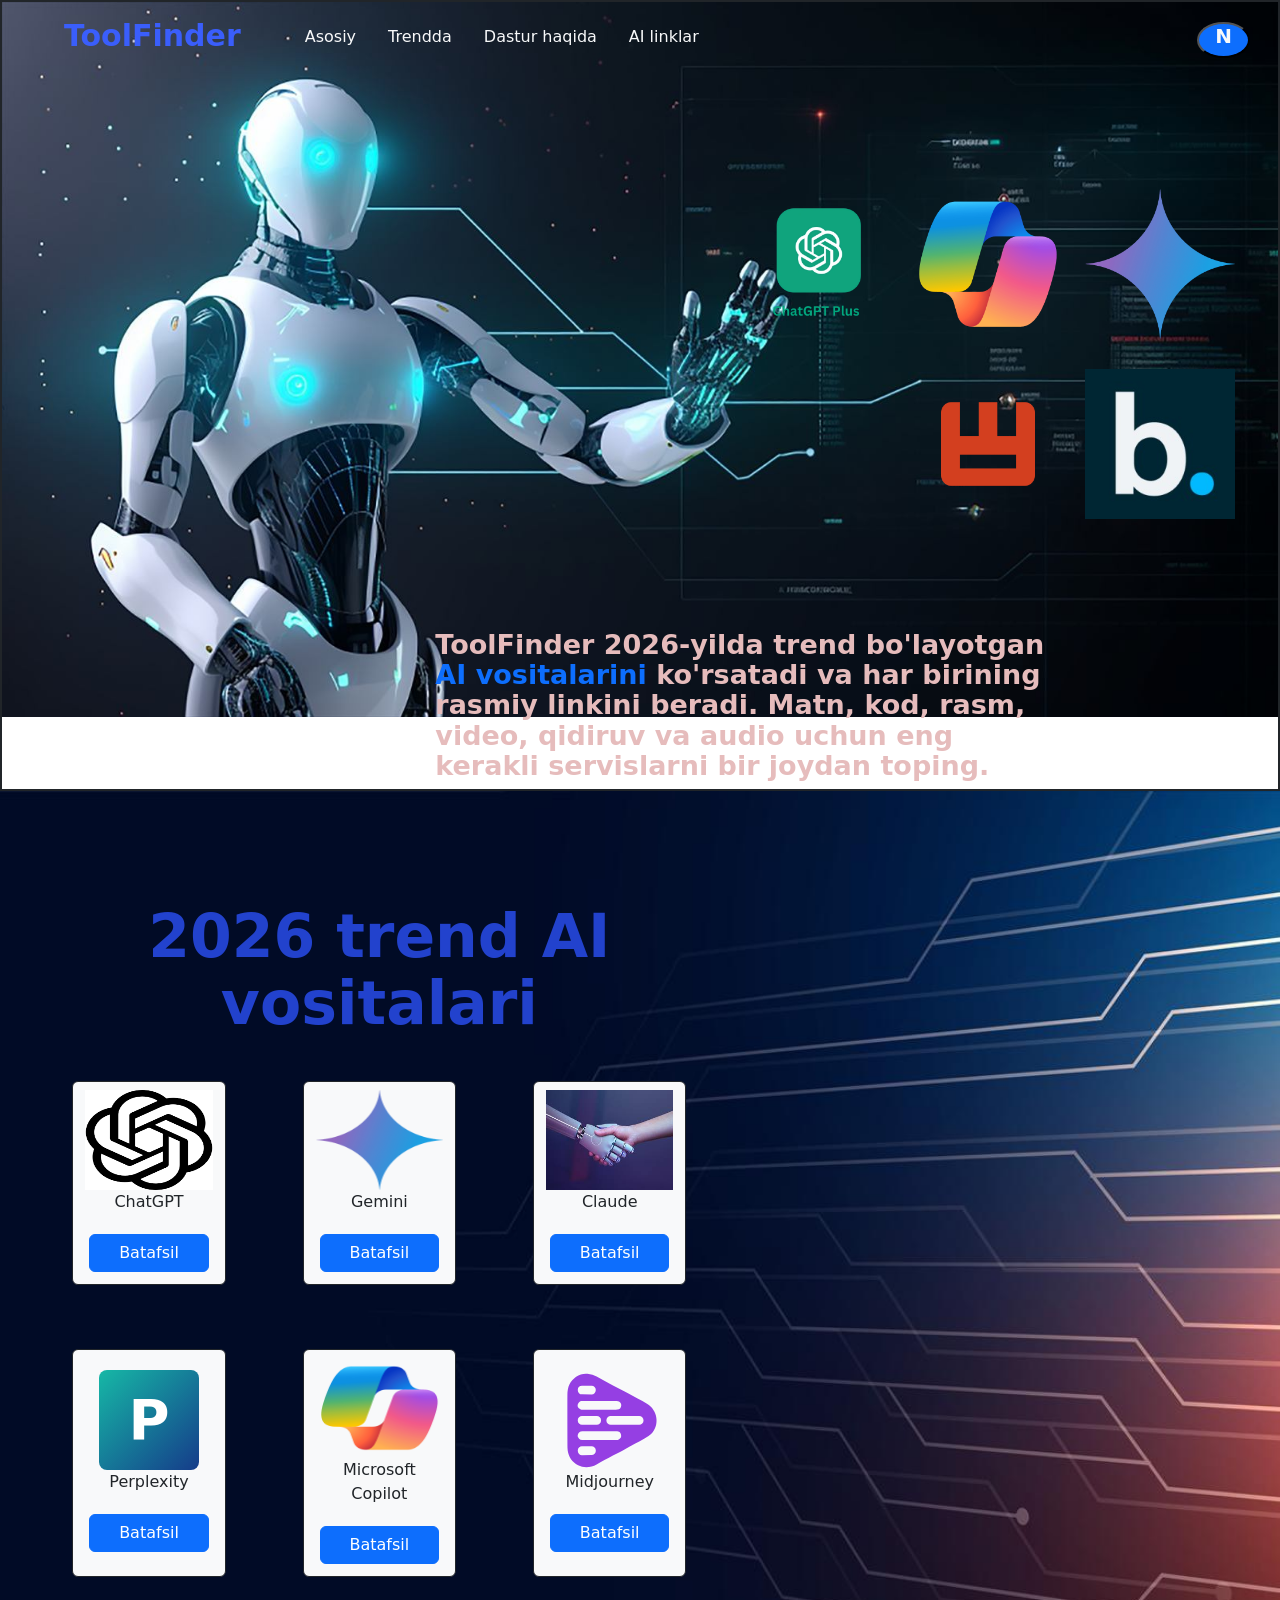
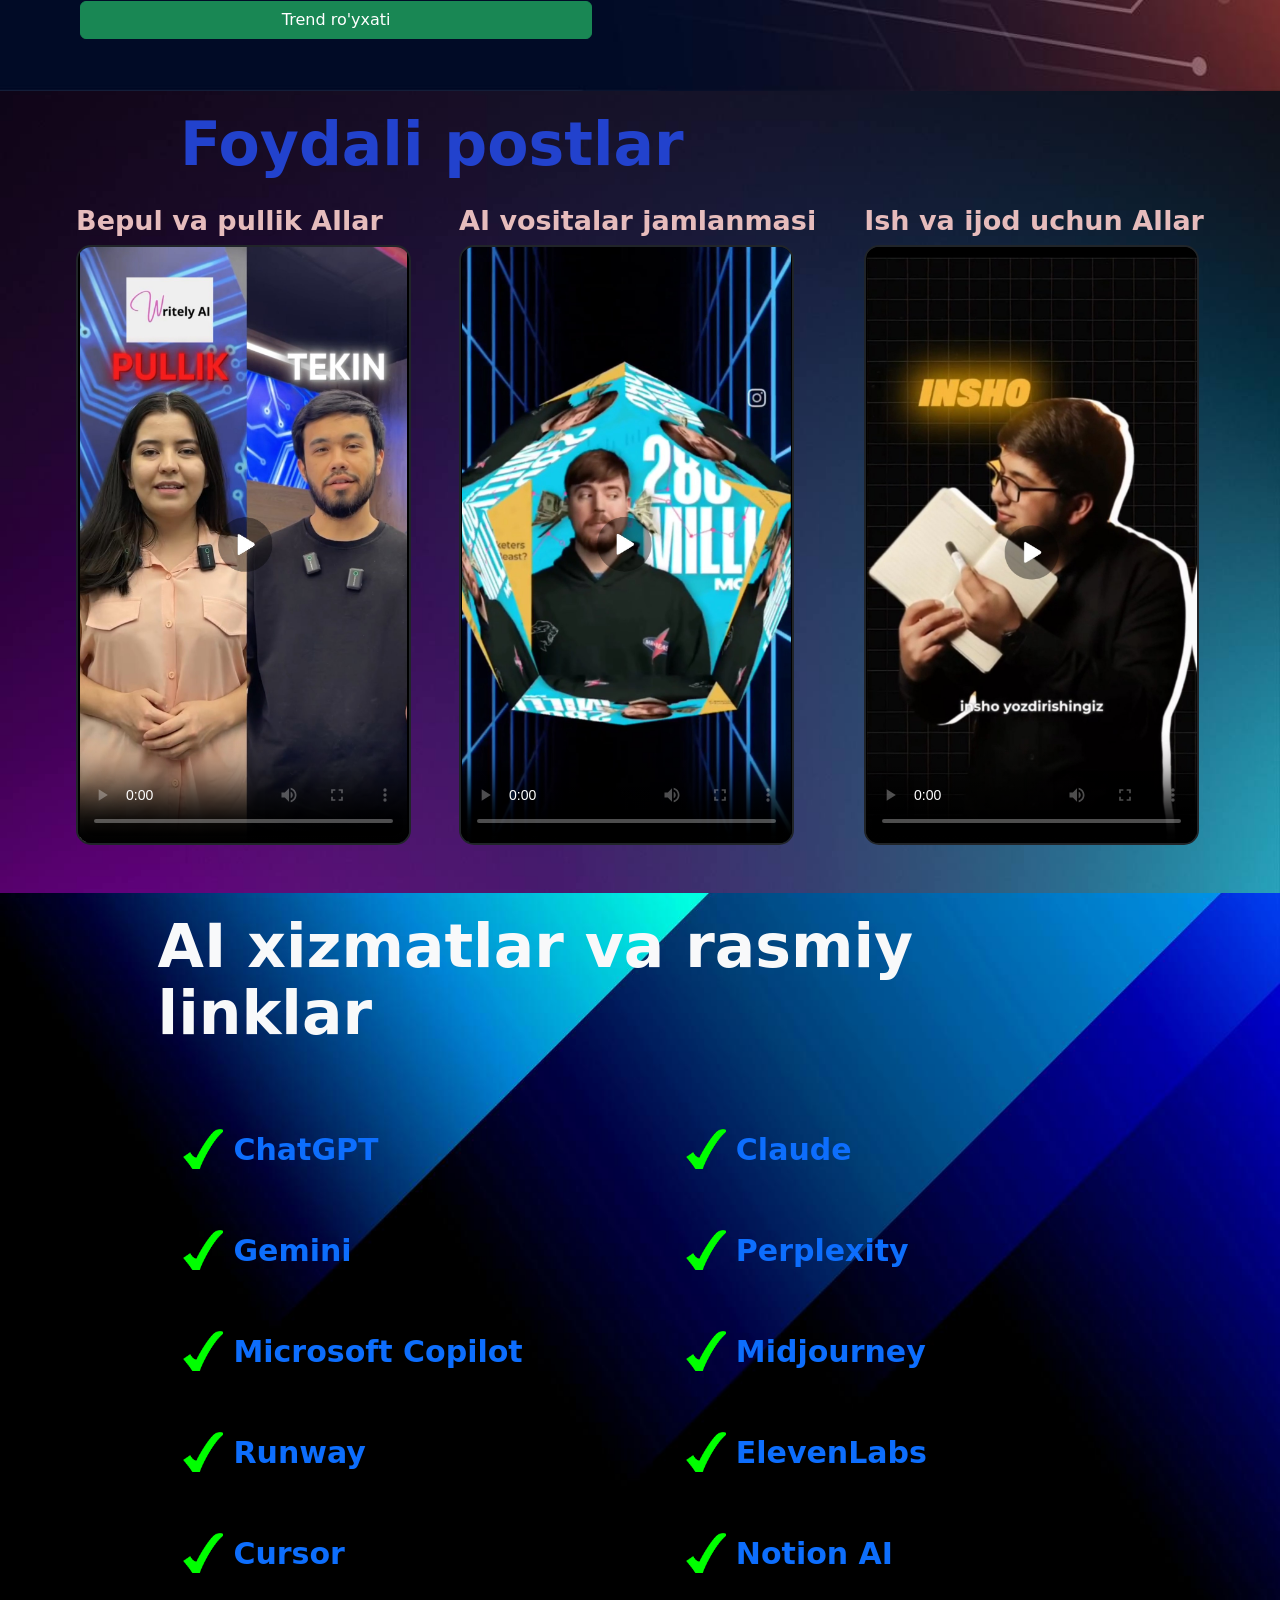
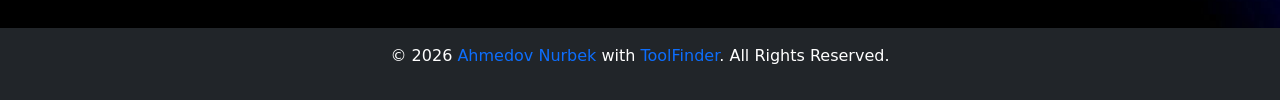
<file: index.html>
<!doctype html>
<html lang="uz">
  <head>
    <meta charset="UTF-8" />
    <meta name="viewport" content="width=device-width, initial-scale=1.0" />
    <title>ToolFinder AI</title>
    <link
      href="https://cdn.jsdelivr.net/npm/bootstrap@5.3.3/dist/css/bootstrap.min.css"
      rel="stylesheet"
      integrity="sha384-QWTKZyjpPEjISv5WaRU9OFeRpok6YctnYmDr5pNlyT2bRjXh0JMhjY6hW+ALEwIH"
      crossorigin="anonymous"
    />
    <link rel="stylesheet" href="./style.css" />
  </head>
  <body>
    <div class="container-fluid main-container p-0">
      <div class="row d-flex justify-content-center h-100 p-0">
        <div class="col-12 p-0">
          <nav class="d-flex justify-content-between p-3 align-items-center">
            <div class="d-flex">
              <h1 class="font mx-md-5 d-flex align-items-center d-md-none mt-0">
                ToolFinder
              </h1>
              <h1 class="font mx-md-5 d-none d-md-block">ToolFinder</h1>
              <a
                href="#main"
                class="text-decoration-none text-light rounded p-2 mx-2 a-link d-none d-md-block"
                type="button"
                >Asosiy</a
              >
              <a
                href="#trend"
                class="text-decoration-none text-light rounded p-2 mx-2 a-link d-none d-md-block"
                type="button"
                >Trendda
              </a>
              <a
                class="text-light text-decoration-none d-none d-md-block align-items-center p-2 mx-2 a-link"
                type="button"
                data-bs-toggle="offcanvas"
                data-bs-target="#offcanvasRight"
                aria-controls="offcanvasRight"
              >
                Dastur haqida
              </a>
              <a
                href="#tools"
                class="text-decoration-none text-light rounded p-2 mx-2 a-link d-none d-md-block"
                type="button"
              >
                AI linklar
              </a>
            </div>
            <div class="d-flex">
              <div
                class="offcanvas offcanvas-top bg bg-dark"
                tabindex="-1"
                id="offcanvasTop"
                aria-labelledby="offcanvasTopLabel"
              >
                <div class="offcanvas-header">
                  <h5
                    class="offcanvas-title fs-1 fw-bold text-primary"
                    id="offcanvasTopLabel"
                  >
                    Menu
                  </h5>
                  <button
                    type="button"
                    class="btn-close bg bg-danger"
                    data-bs-dismiss="offcanvas"
                    aria-label="Close"
                  ></button>
                </div>
                <div
                  class="offcanvas-body d-flex flex-column justify-content-center bg"
                >
                  <a
                    href="#main"
                    class="text-decoration-none text-dark rounded p-2 mx-2 a-link border border-dark w-100 m-1 bg bg-primary"
                    type="button"
                  >
                    Asosiy menyu
                  </a>
                  <a
                    href="#trend"
                    class="text-decoration-none text-dark rounded p-2 mx-2 a-link border border-dark w-100 m-1 bg bg-primary"
                    type="button"
                    >Trendda
                  </a>
                  <a
                    class="text-dark text-decoration-none d-flex align-items-center p-2 mx-2 a-link border border-dark w-100 rounded m-1 bg bg-primary"
                    type="button"
                    data-bs-toggle="offcanvas"
                    data-bs-target="#offcanvasRight"
                    aria-controls="offcanvasRight"
                  >
                    Versiya
                  </a>
                  <a
                    href="#tools"
                    class="text-decoration-none text-dark rounded p-2 mx-2 a-link border border-dark w-100 m-1 bg bg-primary"
                    type="button"
                  >
                    AI linklar
                  </a>
                </div>
              </div>
              <div class="d-flex px-4">
                <!-- Icons -->
                <a
                  type="button"
                  class="text-primary mx-3 d-none"
                  href="./login.html"
                  target="_blank"
                >
                  <svg
                    xmlns="http://www.w3.org/2000/svg"
                    width="25"
                    height="25"
                    fill="currentColor"
                    class="bi bi-box-arrow-in-right"
                    viewBox="0 0 16 16"
                  >
                    <path
                      fill-rule="evenodd"
                      d="M6 3.5a.5.5 0 0 1 .5-.5h8a.5.5 0 0 1 .5.5v9a.5.5 0 0 1-.5.5h-8a.5.5 0 0 1-.5-.5v-2a.5.5 0 0 0-1 0v2A1.5 1.5 0 0 0 6.5 14h8a1.5 1.5 0 0 0 1.5-1.5v-9A1.5 1.5 0 0 0 14.5 2h-8A1.5 1.5 0 0 0 5 3.5v2a.5.5 0 0 0 1 0z"
                    />
                    <path
                      fill-rule="evenodd"
                      d="M11.854 8.354a.5.5 0 0 0 0-.708l-3-3a.5.5 0 1 0-.708.708L10.293 7.5H1.5a.5.5 0 0 0 0 1h8.793l-2.147 2.146a.5.5 0 0 0 .708.708z"
                    />
                  </svg>
                </a>
                <a
                  class="text-primary account-icon__position d-md-none"
                  type="button"
                  data-bs-toggle="offcanvas"
                  data-bs-target="#offcanvasRight"
                  aria-controls="offcanvasRight"
                >
                  <svg
                    xmlns="http://www.w3.org/2000/svg"
                    width="25"
                    height="25"
                    fill="currentColor"
                    class="bi bi-person-circle"
                    viewBox="0 0 16 16"
                  >
                    <path d="M11 6a3 3 0 1 1-6 0 3 3 0 0 1 6 0" />
                    <path
                      fill-rule="evenodd"
                      d="M0 8a8 8 0 1 1 16 0A8 8 0 0 1 0 8m8-7a7 7 0 0 0-5.468 11.37C3.242 11.226 4.805 10 8 10s4.757 1.225 5.468 2.37A7 7 0 0 0 8 1"
                    />
                  </svg>
                </a>
                <a
                  class="text-primary d-md-none"
                  type="button"
                  data-bs-toggle="offcanvas"
                  data-bs-target="#offcanvasTop"
                  aria-controls="offcanvasTop"
                >
                  <svg
                    xmlns="http://www.w3.org/2000/svg"
                    width="25"
                    height="25"
                    fill="currentColor"
                    class="bi bi-list"
                    viewBox="0 0 16 16"
                  >
                    <path
                      fill-rule="evenodd"
                      d="M2.5 12a.5.5 0 0 1 .5-.5h10a.5.5 0 0 1 0 1H3a.5.5 0 0 1-.5-.5m0-4a.5.5 0 0 1 .5-.5h10a.5.5 0 0 1 0 1H3a.5.5 0 0 1-.5-.5m0-4a.5.5 0 0 1 .5-.5h10a.5.5 0 0 1 0 1H3a.5.5 0 0 1-.5-.5"
                    />
                  </svg>
                </a>
                <button
                  class="bg bg-primary rounded-circle d-none d-md-flex justify-content-center align-items-center px-3 py-0"
                  type="button"
                  data-bs-toggle="offcanvas"
                  data-bs-target="#offcanvasRight"
                  aria-controls="offcanvasRight"
                >
                  <h2 class="text-light fw-bold fs-5 text-center">N</h2>
                </button>

                <div
                  class="offcanvas offcanvas-end"
                  tabindex="-1"
                  id="offcanvasRight"
                  aria-labelledby="offcanvasRightLabel"
                >
                  <div
                    class="offcanvas-header d-flex flex-column justify-content-between m-0 bg bg-dark"
                  >
                    <div
                      class="d-flex align-items-center justify-content-between"
                    >
                      <a
                        type="button"
                        class="text-decoration-none mx-2"
                        data-bs-dismiss="offcanvas"
                        aria-label="Close"
                      >
                        <svg
                          xmlns="http://www.w3.org/2000/svg"
                          width="25"
                          height="25"
                          fill="currentColor"
                          class="bi bi-arrow-left-circle"
                          viewBox="0 0 16 16"
                        >
                          <path
                            fill-rule="evenodd"
                            d="M1 8a7 7 0 1 0 14 0A7 7 0 0 0 1 8m15 0A8 8 0 1 1 0 8a8 8 0 0 1 16 0m-4.5-.5a.5.5 0 0 1 0 1H5.707l2.147 2.146a.5.5 0 0 1-.708.708l-3-3a.5.5 0 0 1 0-.708l3-3a.5.5 0 1 1 .708.708L5.707 7.5z"
                          />
                        </svg>
                      </a>
                      <img
                        src="./Jahongir_logo.jpg"
                        alt="cdn"
                        class="img-fluid rounded-circle"
                      />
                      <div class="d-flex flex-column m-2">
                        <div class="d-flex align-items-center">
                          <h5
                            class="offcanvas-title text-light"
                            id="offcanvasRightLabel"
                          >
                            Ahmedov Nurbek
                          </h5>
                          <svg
                            xmlns="http://www.w3.org/2000/svg"
                            width="16"
                            height="16"
                            fill="currentColor"
                            class="bi bi-check-circle-fill text-primary mx-2"
                            viewBox="0 0 16 16"
                          >
                            <path
                              d="M16 8A8 8 0 1 1 0 8a8 8 0 0 1 16 0m-3.97-3.03a.75.75 0 0 0-1.08.022L7.477 9.417 5.384 7.323a.75.75 0 0 0-1.06 1.06L6.97 11.03a.75.75 0 0 0 1.079-.02l3.992-4.99a.75.75 0 0 0-.01-1.05z"
                            />
                          </svg>
                        </div>
                        <h5 class="text-primary">G'oya muallifi</h5>
                      </div>
                    </div>
                  </div>
                  <div class="offcanvas-body p-0">
                    <ul class="list-group w-100 d-flex">
                      <li class="list-group-item p-2">
                        <svg
                          xmlns="http://www.w3.org/2000/svg"
                          width="16"
                          height="16"
                          fill="currentColor"
                          class="bi bi-person-circle"
                          viewBox="0 0 16 16"
                        >
                          <path d="M11 6a3 3 0 1 1-6 0 3 3 0 0 1 6 0" />
                          <path
                            fill-rule="evenodd"
                            d="M0 8a8 8 0 1 1 16 0A8 8 0 0 1 0 8m8-7a7 7 0 0 0-5.468 11.37C3.242 11.226 4.805 10 8 10s4.757 1.225 5.468 2.37A7 7 0 0 0 8 1"
                          />
                        </svg>
                        <a href="#" class="text-decoration-none">Profilim</a>
                      </li>
                      <li class="list-group-item p-2 d-flex">
                        <svg
                          xmlns="http://www.w3.org/2000/svg"
                          width="16"
                          height="16"
                          fill="currentColor"
                          class="bi bi-envelope-arrow-up-fill"
                          viewBox="0 0 16 16"
                        >
                          <path
                            d="M.05 3.555A2 2 0 0 1 2 2h12a2 2 0 0 1 1.95 1.555L8 8.414zM0 4.697v7.104l5.803-3.558zm.192 8.159 6.57-4.027L8 9.586l1.239-.757.367.225A4.49 4.49 0 0 0 8 12.5c0 .526.09 1.03.256 1.5H2a2 2 0 0 1-1.808-1.144M16 4.697v4.974A4.5 4.5 0 0 0 12.5 8a4.5 4.5 0 0 0-1.965.45l-.338-.207z"
                          />
                          <path
                            d="M12.5 16a3.5 3.5 0 1 0 0-7 3.5 3.5 0 0 0 0 7m.354-5.354 1.25 1.25a.5.5 0 0 1-.708.708L13 12.207V14a.5.5 0 0 1-1 0v-1.717l-.28.305a.5.5 0 0 1-.737-.676l1.149-1.25a.5.5 0 0 1 .722-.016"
                          />
                        </svg>
                        <a href="#" class="text-decoration-none"
                          >Saytdagi seanslar</a
                        >
                      </li>
                      <li class="list-group-item p-2 d-flex">
                        <svg
                          xmlns="http://www.w3.org/2000/svg"
                          width="16"
                          height="16"
                          fill="currentColor"
                          class="bi bi-gear"
                          viewBox="0 0 16 16"
                        >
                          <path
                            d="M8 4.754a3.246 3.246 0 1 0 0 6.492 3.246 3.246 0 0 0 0-6.492M5.754 8a2.246 2.246 0 1 1 4.492 0 2.246 2.246 0 0 1-4.492 0"
                          />
                          <path
                            d="M9.796 1.343c-.527-1.79-3.065-1.79-3.592 0l-.094.319a.873.873 0 0 1-1.255.52l-.292-.16c-1.64-.892-3.433.902-2.54 2.541l.159.292a.873.873 0 0 1-.52 1.255l-.319.094c-1.79.527-1.79 3.065 0 3.592l.319.094a.873.873 0 0 1 .52 1.255l-.16.292c-.892 1.64.901 3.434 2.541 2.54l.292-.159a.873.873 0 0 1 1.255.52l.094.319c.527 1.79 3.065 1.79 3.592 0l.094-.319a.873.873 0 0 1 1.255-.52l.292.16c1.64.893 3.434-.902 2.54-2.541l-.159-.292a.873.873 0 0 1 .52-1.255l.319-.094c1.79-.527 1.79-3.065 0-3.592l-.319-.094a.873.873 0 0 1-.52-1.255l.16-.292c.893-1.64-.902-3.433-2.541-2.54l-.292.159a.873.873 0 0 1-1.255-.52zm-2.633.283c.246-.835 1.428-.835 1.674 0l.094.319a1.873 1.873 0 0 0 2.693 1.115l.291-.16c.764-.415 1.6.42 1.184 1.185l-.159.292a1.873 1.873 0 0 0 1.116 2.692l.318.094c.835.246.835 1.428 0 1.674l-.319.094a1.873 1.873 0 0 0-1.115 2.693l.16.291c.415.764-.42 1.6-1.185 1.184l-.291-.159a1.873 1.873 0 0 0-2.693 1.116l-.094.318c-.246.835-1.428.835-1.674 0l-.094-.319a1.873 1.873 0 0 0-2.692-1.115l-.292.16c-.764.415-1.6-.42-1.184-1.185l.159-.291A1.873 1.873 0 0 0 1.945 8.93l-.319-.094c-.835-.246-.835-1.428 0-1.674l.319-.094A1.873 1.873 0 0 0 3.06 4.377l-.16-.292c-.415-.764.42-1.6 1.185-1.184l.292.159a1.873 1.873 0 0 0 2.692-1.115z"
                          />
                        </svg>
                        <a href="#" class="text-decoration-none">Sozlamalar</a>
                      </li>
                      <li class="list-group-item p-2 d-flex">
                        <svg
                          xmlns="http://www.w3.org/2000/svg"
                          width="16"
                          height="16"
                          fill="currentColor"
                          class="bi bi-arrow-clockwise"
                          viewBox="0 0 16 16"
                        >
                          <path
                            fill-rule="evenodd"
                            d="M8 3a5 5 0 1 0 4.546 2.914.5.5 0 0 1 .908-.417A6 6 0 1 1 8 2z"
                          />
                          <path
                            d="M8 4.466V.534a.25.25 0 0 1 .41-.192l2.36 1.966c.12.1.12.284 0 .384L8.41 4.658A.25.25 0 0 1 8 4.466"
                          />
                        </svg>
                        <a href="#" class="text-decoration-none"
                          >Yangilanishlar</a
                        >
                      </li>
                      <li class="list-group-item p-2 d-flex">
                        <svg
                          xmlns="http://www.w3.org/2000/svg"
                          width="16"
                          height="16"
                          fill="currentColor"
                          class="bi bi-box-arrow-left text-danger"
                          viewBox="0 0 16 16"
                        >
                          <path
                            fill-rule="evenodd"
                            d="M6 12.5a.5.5 0 0 0 .5.5h8a.5.5 0 0 0 .5-.5v-9a.5.5 0 0 0-.5-.5h-8a.5.5 0 0 0-.5.5v2a.5.5 0 0 1-1 0v-2A1.5 1.5 0 0 1 6.5 2h8A1.5 1.5 0 0 1 16 3.5v9a1.5 1.5 0 0 1-1.5 1.5h-8A1.5 1.5 0 0 1 5 12.5v-2a.5.5 0 0 1 1 0z"
                          />
                          <path
                            fill-rule="evenodd"
                            d="M.146 8.354a.5.5 0 0 1 0-.708l3-3a.5.5 0 1 1 .708.708L1.707 7.5H10.5a.5.5 0 0 1 0 1H1.707l2.147 2.146a.5.5 0 0 1-.708.708z"
                          />
                        </svg>
                        <a href="#" class="text-decoration-none text-danger"
                          >Chiqish</a
                        >
                      </li>
                    </ul>
                    <div class="rounded border border-primary m-3 p-2">
                      <h4 class="mt-1">ToolFinder haqida</h4>
                      <h6>
                        ToolFinder - 2026-yilda trend bo'layotgan AI
                        xizmatlarini topish va ularning rasmiy havolasiga tez
                        o'tish uchun yaratilgan loyiha. Sayt kurs yoki to'garak
                        uchun emas, amaliy AI katalog sifatida ishlaydi.
                      </h6>
                    </div>
                    <h6 class="border border-primary rounded p-4 m-3">
                      Dasturchi -
                      <a
                        class="text-decoration-none"
                        href="https://vizitka-blond.vercGel.app/"
                        target="_blank"
                        >Ahmedov Nurbek</a
                      >
                      loyiha muallifi.
                    </h6>
                  </div>
                </div>
              </div>
            </div>
          </nav>
        </div>

        <div class="col-12 py-5 d-flex col-12-custom">
          <div
            class="row w-100 d-flex row-robot justify-content-end align-items-center"
          >
            <div class="col-6 d-md-none h-100">
              <img
                src="./3d-casual-life-chatbot-with-text-messages.png"
                alt="error load image"
                class="img-fluid img-robot"
              />
            </div>
          </div>
          <div class="row p-5 d-none d-md-flex row-logos">
            <div class="col-4 p-0">
              <img
                src="./CHATGPT-PLUS.png"
                alt="0101 error"
                class="img-fluid ai-img"
              />
            </div>
            <div class="col-4 p-0">
              <img
                src="./copilot-icon.png"
                alt="0101_error"
                class="img-fluid ai-img rounded"
              />
            </div>
            <div class="col-4 p-0">
              <img
                src="./google-gemini-icon.png"
                alt="AI Omage"
                class="img-fluid ai-img"
              />
            </div>
            <div class="col-4 p-0 d-none d-md-block">
              <img
                src="./wepik_14649076.png"
                alt="AI Omage"
                class="img-fluid ai-img"
              />
            </div>
            <div class="col-4 p-0 d-none d-md-block">
              <img
                src="./beautiful_ai_logo.jpg"
                alt="AI Omage"
                class="img-fluid ai-img"
              />
            </div>
          </div>
        </div>
        <div class="col-12 col-md-6 offset-md-2 text-bg__image">
          <h2 class="text-tittle">
            ToolFinder 2026-yilda trend bo'layotgan
            <span class="text-primary">AI vositalarini</span>
            ko'rsatadi va har birining rasmiy linkini beradi. Matn, kod, rasm,
            video, qidiruv va audio uchun eng kerakli servislarni bir joydan
            toping.
          </h2>
        </div>
      </div>
    </div>
    <div class="container-fluid container-cards" id="main">
      <div class="row">
        <div class="col-12 col-md-7">
          <div id="carouselExample" class="carousel slide">
            <div class="carousel-inner">
              <div
                class="carousel-item active d-flex justify-content-center flex-column w-100"
              >
                <div class="row row-custom mt-5 d-flex flex-wrap offset-md-1">
                  <h2 class="main-info text-center">
                    2026 trend AI vositalari
                  </h2>

                  <div
                    class="col-10 col-md-3 rounded py-2 d-flex justify-content-center flex-column border border-dark bg bg-light mt-3"
                  >
                    <img
                      src="./ai1.png"
                      alt="Logo"
                      class="img-fluid"
                      style="height: 100px"
                    />
                    <p class="text-decoration-none text-center text-dark">
                      ChatGPT
                    </p>
                    <a
                      href="https://chatgpt.com/"
                      target="_blank"
                      class="btn btn-primary m-1"
                      >Batafsil</a
                    >
                  </div>
                  <div
                    class="col-10 col-md-3 rounded py-2 d-flex justify-content-center flex-column border border-dark bg bg-light mt-3 border border-dark"
                  >
                    <img
                      src="./google-gemini-icon.png"
                      alt="Logo"
                      class="img-fluid"
                      style="height: 100px"
                    />
                    <p class="text-decoration-none text-center">Gemini</p>
                    <a
                      href="https://gemini.google.com/"
                      target="_blank"
                      class="btn btn-primary m-1"
                      >Batafsil</a
                    >
                  </div>
                  <div
                    class="col-10 col-md-3 rounded py-2 d-flex justify-content-center flex-column border border-dark bg bg-light mt-3"
                  >
                    <img
                      src="./ai_main_image.jpg"
                      alt="Logo"
                      class="img-fluid bg bg-dark"
                      style="height: 100px"
                    />
                    <p class="text-decoration-none text-center">Claude</p>
                    <a
                      href="https://claude.ai/"
                      target="_blank"
                      class="btn btn-primary m-1"
                      >Batafsil</a
                    >
                  </div>
                </div>
                <div
                  class="row row-custom mt-5 d-flex flex-wrap offset-md-1 second-row"
                >
                  <div
                    class="col-10 col-md-3 rounded py-2 d-flex justify-content-center flex-column border border-dark bg bg-light mt-3"
                  >
                    <div class="tool-letter-logo perplexity-logo">P</div>
                    <p class="text-decoration-none text-center">Perplexity</p>
                    <a
                      href="https://www.perplexity.ai/"
                      target="_blank"
                      class="btn btn-primary m-1"
                      >Batafsil</a
                    >
                  </div>
                  <div
                    class="col-10 col-md-3 rounded py-2 d-flex justify-content-center flex-column border border-dark bg bg-light mt-3"
                  >
                    <img
                      src="./copilot-icon.png"
                      alt="Logo"
                      class="img-fluid"
                      style="height: 100px"
                    />
                    <p class="text-decoration-none text-center">
                      Microsoft Copilot
                    </p>
                    <a
                      href="https://copilot.microsoft.com/"
                      target="_blank"
                      class="btn btn-primary m-1"
                      >Batafsil</a
                    >
                  </div>
                  <div
                    class="col-10 col-md-3 rounded py-2 d-flex justify-content-center flex-column border border-dark bg bg-light mt-3"
                  >
                    <img
                      src="./summify.svg"
                      alt="Logo"
                      class="img-fluid"
                      style="height: 100px"
                    />
                    <p class="text-decoration-none text-center">Midjourney</p>
                    <a
                      href="https://www.midjourney.com/"
                      target="_blank"
                      class="btn btn-primary m-1"
                      >Batafsil</a
                    >
                  </div>
                  <div
                    class="col-10 d-none d-md-flex justify-content-center m-2 p-0"
                  >
                    <!-- click-btn carousel-control-next -->
                    <button
                      class="btn btn-success w-100 mt-3"
                      type="button"
                      data-bs-target="#carouselExample"
                      data-bs-slide="next"
                    >
                      Trend ro'yxati
                    </button>
                  </div>
                </div>
              </div>
              <div class="carousel-item carousel-custom h-100 m-0">
                <div class="trend-list-panel">
                  <h2 class="trend-list-title">2026 trend AI ro'yxati</h2>
                  <div class="trend-list-grid">
                    <a href="https://chatgpt.com/" target="_blank">ChatGPT</a>
                    <a href="https://claude.ai/" target="_blank">Claude</a>
                    <a href="https://gemini.google.com/" target="_blank"
                      >Gemini</a
                    >
                    <a href="https://www.perplexity.ai/" target="_blank"
                      >Perplexity</a
                    >
                    <a href="https://copilot.microsoft.com/" target="_blank"
                      >Microsoft Copilot</a
                    >
                    <a href="https://www.midjourney.com/" target="_blank"
                      >Midjourney</a
                    >
                    <a href="https://runwayml.com/" target="_blank">Runway</a>
                    <a href="https://elevenlabs.io/" target="_blank"
                      >ElevenLabs</a
                    >
                    <a href="https://cursor.com/" target="_blank">Cursor</a>
                    <a href="https://www.notion.com/product/ai" target="_blank"
                      >Notion AI</a
                    >
                  </div>
                  <button
                    class="btn btn-success trend-back-btn"
                    type="button"
                    data-bs-target="#carouselExample"
                    data-bs-slide="prev"
                  >
                    Orqaga
                  </button>
                </div>
              </div>
            </div>
          </div>
        </div>
      </div>
    </div>
    <div class="container-fluid container-posts">
      <div class="row justify-content-center">
        <h2 class="main-info offset-3" id="trend">Foydali postlar</h2>
        <div class="col-12 d-flex justify-content-center mb-5 video-column">
          <div class="mx-4 d-flex flex-column">
            <h2 class="text-tittle">Bepul va pullik AIlar</h2>
            <video
              controls
              loop
              poster="./photo_vide1.jpg"
              height="600px"
              width="335px"
              class="video"
            >
              <source
                src="./SaveVid.Net_524DFDCBAECF0AAB124AC1165AA7FC80_video_dashinit.mp4"
                type="video/mp4"
              />
              Not defined!
            </video>
          </div>
          <div class="mx-4 d-flex flex-column">
            <h2 class="text-tittle">AI vositalar jamlanmasi</h2>
            <video
              controls
              loop
              poster="./video-photo.jpg"
              height="600px"
              width="335px"
              class="video"
            >
              <source src="./video_2024-09-29_15-57-06.mp4" type="video/mp4" />
              Not defined!
            </video>
          </div>
          <div class="mx-4 d-flex flex-column">
            <h2 class="text-tittle">Ish va ijod uchun AIlar</h2>
            <video
              controls
              loop
              poster="./photo_nizamoff.jpg"
              height="600px"
              width="335px"
              class="video"
            >
              <source src="./nizamof_video.mp4" type="video/mp4" />
              Not defined!
            </video>
          </div>
        </div>
      </div>
    </div>
    <div
      class="container-fluid container-ais d-flex justify-content-center"
      id="tools"
    >
      <div class="row d-flex justify-content-around row-checkbox mb-5">
        <h2 class="main-info text-light">AI xizmatlar va rasmiy linklar</h2>
        <div
          class="col-12 col-md-5 box gy-5 p-1 d-flex align-items-center rounded"
        >
          <img
            src="./pngfind.com-black-tick-png-2088023.png"
            alt="checkbox"
            class="img-fluid"
          />
          <a
            href="https://chatgpt.com/"
            target="_blank"
            class="aiName text-decoration-none w-100"
            >ChatGPT</a
          >
        </div>
        <div
          class="col-12 col-md-5 box gy-5 p-1 d-flex align-items-center rounded"
        >
          <img
            src="./pngfind.com-black-tick-png-2088023.png"
            alt="checkbox"
            class="img-fluid"
          />
          <a
            href="https://claude.ai/"
            target="_blank"
            class="aiName text-decoration-none w-100"
            >Claude</a
          >
        </div>
        <div
          class="col-12 col-md-5 box gy-5 p-1 d-flex align-items-center rounded"
        >
          <img
            src="./pngfind.com-black-tick-png-2088023.png"
            alt="checkbox"
            class="img-fluid"
          />
          <a
            href="https://gemini.google.com/"
            target="_blank"
            class="aiName text-decoration-none w-100"
            >Gemini</a
          >
        </div>
        <div
          class="col-12 col-md-5 box gy-5 p-1 d-flex align-items-center rounded"
        >
          <img
            src="./pngfind.com-black-tick-png-2088023.png"
            alt="checkbox"
            class="img-fluid"
          />
          <a
            href="https://www.perplexity.ai/"
            target="_blank"
            class="aiName text-decoration-none w-100"
            >Perplexity</a
          >
        </div>
        <div
          class="col-12 col-md-5 box gy-5 p-1 d-flex align-items-center rounded"
        >
          <img
            src="./pngfind.com-black-tick-png-2088023.png"
            alt="checkbox"
            class="img-fluid"
          />
          <a
            href="https://copilot.microsoft.com/"
            target="_blank"
            class="aiName text-decoration-none w-100"
            >Microsoft Copilot</a
          >
        </div>
        <div
          class="col-12 col-md-5 box gy-5 p-1 d-flex align-items-center rounded"
        >
          <img
            src="./pngfind.com-black-tick-png-2088023.png"
            alt="checkbox"
            class="img-fluid"
          />
          <a
            href="https://www.midjourney.com/"
            target="_blank"
            class="aiName text-decoration-none w-100"
            >Midjourney</a
          >
        </div>
        <div
          class="col-12 col-md-5 box gy-5 p-1 d-flex align-items-center rounded"
        >
          <img
            src="./pngfind.com-black-tick-png-2088023.png"
            alt="checkbox"
            class="img-fluid"
          />
          <a
            href="https://runwayml.com/"
            target="_blank"
            class="aiName text-decoration-none w-100"
            >Runway</a
          >
        </div>
        <div
          class="col-12 col-md-5 box gy-5 p-1 d-flex align-items-center rounded"
        >
          <img
            src="./pngfind.com-black-tick-png-2088023.png"
            alt="checkbox"
            class="img-fluid"
          />
          <a
            href="https://elevenlabs.io/"
            target="_blank"
            class="aiName text-decoration-none w-100"
            >ElevenLabs</a
          >
        </div>
        <div
          class="col-12 col-md-5 box gy-5 p-1 d-flex align-items-center rounded"
        >
          <img
            src="./pngfind.com-black-tick-png-2088023.png"
            alt="checkbox"
            class="img-fluid"
          />
          <a
            href="https://cursor.com/"
            target="_blank"
            class="aiName text-decoration-none w-100"
            >Cursor</a
          >
        </div>
        <div
          class="col-12 col-md-5 box gy-5 p-1 d-flex align-items-center rounded"
        >
          <img
            src="./pngfind.com-black-tick-png-2088023.png"
            alt="checkbox"
            class="img-fluid"
          />
          <a
            href="https://www.notion.com/product/ai"
            target="_blank"
            class="aiName text-decoration-none w-100"
            >Notion AI</a
          >
        </div>
      </div>
    </div>
    <footer class="bg-dark text-white text-center py-3">
      <p>
        &copy; 2026
        <a
          class="text-decoration-none"
          href="https://vizitka-blond.vercel.app/"
          target="_blank"
          >Ahmedov Nurbek</a
        >
        with <span class="text-primary">ToolFinder</span>. All Rights Reserved.
      </p>
    </footer>

    <script
      src="https://cdn.jsdelivr.net/npm/bootstrap@5.3.3/dist/js/bootstrap.min.js"
      integrity="sha384-0pUGZvbkm6XF6gxjEnlmuGrJXVbNuzT9qBBavbLwCsOGabYfZo0T0to5eqruptLy"
      crossorigin="anonymous"
    ></script>
    <script src="./script.js?v=2026"></script>
    <script type="text/javascript">
      var sct = document.createElement("script");
      sct.setAttribute(
        "src",
        "https://embed.adaptichat.com/bubble.js?nocache=" +
          Date.now() +
          "-" +
          Math.floor(Math.random() * 10000),
      );
      sct.setAttribute(
        "chatbotid",
        "9z4MgxqEmxZsFPemd3pWGaAcbi82_a_ycOq6S5BPhnADFxDEonj",
      );
      document.head.appendChild(sct);
    </script>
    <!-- Background Audio -->
  </body>
</html>
</file>
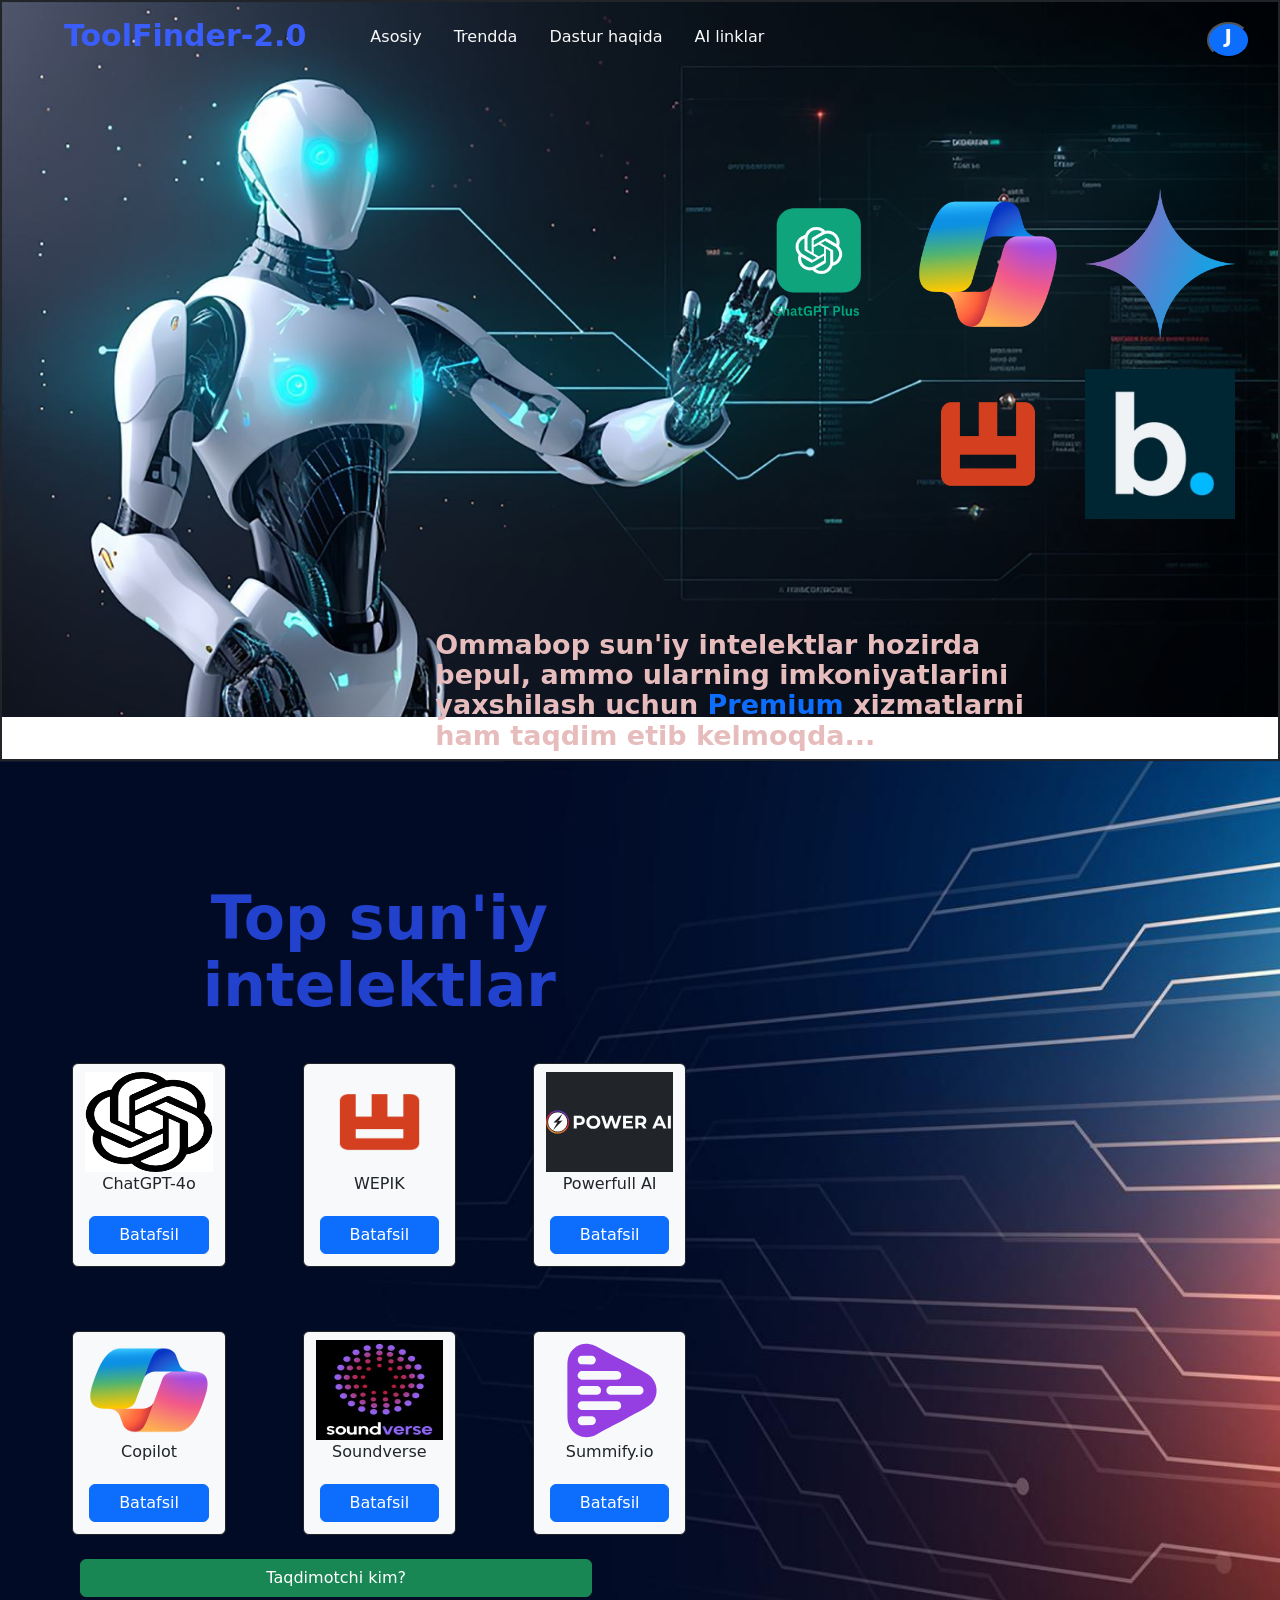
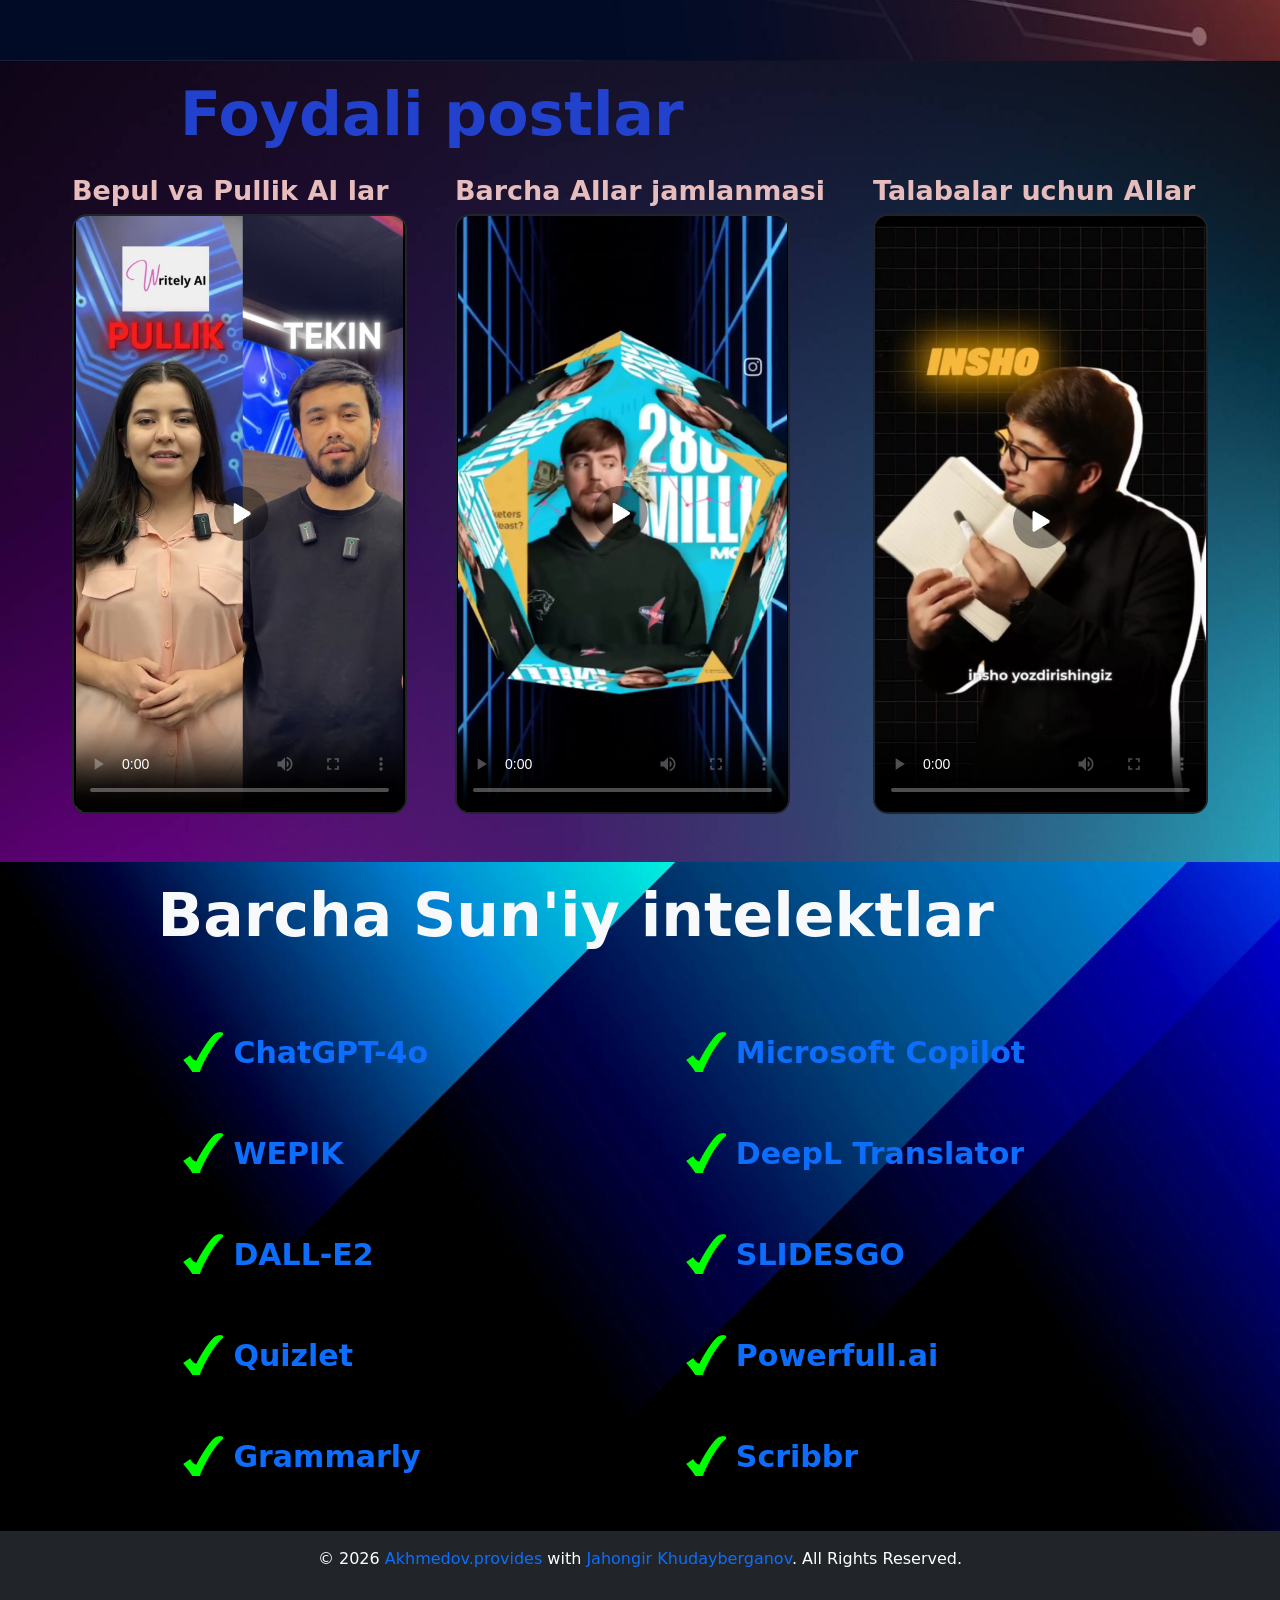
<file: demo.html>
<!doctype html>
<html lang="uz">
  <head>
    <meta charset="UTF-8" />
    <meta name="viewport" content="width=device-width, initial-scale=1.0" />
    <title>ToolFinder AI</title>
    <link
      href="https://cdn.jsdelivr.net/npm/bootstrap@5.3.3/dist/css/bootstrap.min.css"
      rel="stylesheet"
      integrity="sha384-QWTKZyjpPEjISv5WaRU9OFeRpok6YctnYmDr5pNlyT2bRjXh0JMhjY6hW+ALEwIH"
      crossorigin="anonymous"
    />
    <link rel="stylesheet" href="./style.css" />
  </head>
  <body>
    <div class="container-fluid main-container p-0">
      <div class="row d-flex justify-content-center h-100 p-0">
        <div class="col-12 p-0">
          <nav class="d-flex justify-content-between p-3 align-items-center">
            <div class="d-flex">
              <h1 class="font mx-md-5 d-flex align-items-center d-md-none mt-0">
                ToolFinder
              </h1>
              <h1 class="font mx-md-5 d-none d-md-block">ToolFinder-2.0</h1>
              <a
                href="#main"
                class="text-decoration-none text-light rounded p-2 mx-2 a-link d-none d-md-block"
                type="button"
                >Asosiy</a
              >
              <a
                href="./index.html#trend"
                class="text-decoration-none text-light rounded p-2 mx-2 a-link d-none d-md-block"
                type="button"
                >Trendda
              </a>
              <a
                class="text-light text-decoration-none d-none d-md-block align-items-center p-2 mx-2 a-link"
                type="button"
                data-bs-toggle="offcanvas"
                data-bs-target="#offcanvasRight"
                aria-controls="offcanvasRight"
              >
                Dastur haqida
              </a>
              <a
                href="./videoportal.html"
                target="_blank"
                class="text-decoration-none text-light rounded p-2 mx-2 a-link d-none d-md-block"
                type="button"
              >
                AI linklar
              </a>
            </div>
            <div class="d-flex">
              <div
                class="offcanvas offcanvas-top bg bg-dark"
                tabindex="-1"
                id="offcanvasTop"
                aria-labelledby="offcanvasTopLabel"
              >
                <div class="offcanvas-header">
                  <h5
                    class="offcanvas-title fs-1 fw-bold text-primary"
                    id="offcanvasTopLabel"
                  >
                    Menu
                  </h5>
                  <button
                    type="button"
                    class="btn-close bg bg-danger"
                    data-bs-dismiss="offcanvas"
                    aria-label="Close"
                  ></button>
                </div>
                <div
                  class="offcanvas-body d-flex flex-column justify-content-center bg"
                >
                  <a
                    href="#main"
                    class="text-decoration-none text-dark rounded p-2 mx-2 a-link border border-dark w-100 m-1 bg bg-primary"
                    type="button"
                  >
                    Asosiy menyu
                  </a>
                  <a
                    href="./index.html#trend"
                    class="text-decoration-none text-dark rounded p-2 mx-2 a-link border border-dark w-100 m-1 bg bg-primary"
                    type="button"
                    >Trendda
                  </a>
                  <a
                    class="text-dark text-decoration-none d-flex align-items-center p-2 mx-2 a-link border border-dark w-100 rounded m-1 bg bg-primary"
                    type="button"
                    data-bs-toggle="offcanvas"
                    data-bs-target="#offcanvasRight"
                    aria-controls="offcanvasRight"
                  >
                    Versiya
                  </a>
                  <a
                    href="./videoportal.html"
                    target="_blank"
                    class="text-decoration-none text-dark rounded p-2 mx-2 a-link border border-dark w-100 m-1 bg bg-primary"
                    type="button"
                  >
                    AI linklar
                  </a>
                </div>
              </div>
              <div class="d-flex px-4">
                <!-- Icons -->
                <a
                  type="button"
                  class="text-primary mx-3 d-none"
                  href="./login.html"
                  target="_blank"
                >
                  <svg
                    xmlns="http://www.w3.org/2000/svg"
                    width="25"
                    height="25"
                    fill="currentColor"
                    class="bi bi-box-arrow-in-right"
                    viewBox="0 0 16 16"
                  >
                    <path
                      fill-rule="evenodd"
                      d="M6 3.5a.5.5 0 0 1 .5-.5h8a.5.5 0 0 1 .5.5v9a.5.5 0 0 1-.5.5h-8a.5.5 0 0 1-.5-.5v-2a.5.5 0 0 0-1 0v2A1.5 1.5 0 0 0 6.5 14h8a1.5 1.5 0 0 0 1.5-1.5v-9A1.5 1.5 0 0 0 14.5 2h-8A1.5 1.5 0 0 0 5 3.5v2a.5.5 0 0 0 1 0z"
                    />
                    <path
                      fill-rule="evenodd"
                      d="M11.854 8.354a.5.5 0 0 0 0-.708l-3-3a.5.5 0 1 0-.708.708L10.293 7.5H1.5a.5.5 0 0 0 0 1h8.793l-2.147 2.146a.5.5 0 0 0 .708.708z"
                    />
                  </svg>
                </a>
                <a
                  class="text-primary account-icon__position d-md-none"
                  type="button"
                  data-bs-toggle="offcanvas"
                  data-bs-target="#offcanvasRight"
                  aria-controls="offcanvasRight"
                >
                  <svg
                    xmlns="http://www.w3.org/2000/svg"
                    width="25"
                    height="25"
                    fill="currentColor"
                    class="bi bi-person-circle"
                    viewBox="0 0 16 16"
                  >
                    <path d="M11 6a3 3 0 1 1-6 0 3 3 0 0 1 6 0" />
                    <path
                      fill-rule="evenodd"
                      d="M0 8a8 8 0 1 1 16 0A8 8 0 0 1 0 8m8-7a7 7 0 0 0-5.468 11.37C3.242 11.226 4.805 10 8 10s4.757 1.225 5.468 2.37A7 7 0 0 0 8 1"
                    />
                  </svg>
                </a>
                <a
                  class="text-primary d-md-none"
                  type="button"
                  data-bs-toggle="offcanvas"
                  data-bs-target="#offcanvasTop"
                  aria-controls="offcanvasTop"
                >
                  <svg
                    xmlns="http://www.w3.org/2000/svg"
                    width="25"
                    height="25"
                    fill="currentColor"
                    class="bi bi-list"
                    viewBox="0 0 16 16"
                  >
                    <path
                      fill-rule="evenodd"
                      d="M2.5 12a.5.5 0 0 1 .5-.5h10a.5.5 0 0 1 0 1H3a.5.5 0 0 1-.5-.5m0-4a.5.5 0 0 1 .5-.5h10a.5.5 0 0 1 0 1H3a.5.5 0 0 1-.5-.5m0-4a.5.5 0 0 1 .5-.5h10a.5.5 0 0 1 0 1H3a.5.5 0 0 1-.5-.5"
                    />
                  </svg>
                </a>
                <button
                  class="bg bg-primary rounded-circle d-none d-md-flex justify-content-center align-items-center px-3 py-0"
                  type="button"
                  data-bs-toggle="offcanvas"
                  data-bs-target="#offcanvasRight"
                  aria-controls="offcanvasRight"
                >
                  <h2 class="text-light fw-bold fs-5 text-center">J</h2>
                </button>

                <div
                  class="offcanvas offcanvas-end"
                  tabindex="-1"
                  id="offcanvasRight"
                  aria-labelledby="offcanvasRightLabel"
                >
                  <div
                    class="offcanvas-header d-flex flex-column justify-content-between m-0 bg bg-dark"
                  >
                    <div
                      class="d-flex align-items-center justify-content-between"
                    >
                      <a
                        type="button"
                        class="text-decoration-none mx-2"
                        data-bs-dismiss="offcanvas"
                        aria-label="Close"
                      >
                        <svg
                          xmlns="http://www.w3.org/2000/svg"
                          width="25"
                          height="25"
                          fill="currentColor"
                          class="bi bi-arrow-left-circle"
                          viewBox="0 0 16 16"
                        >
                          <path
                            fill-rule="evenodd"
                            d="M1 8a7 7 0 1 0 14 0A7 7 0 0 0 1 8m15 0A8 8 0 1 1 0 8a8 8 0 0 1 16 0m-4.5-.5a.5.5 0 0 1 0 1H5.707l2.147 2.146a.5.5 0 0 1-.708.708l-3-3a.5.5 0 0 1 0-.708l3-3a.5.5 0 1 1 .708.708L5.707 7.5z"
                          />
                        </svg>
                      </a>
                      <img
                        src="./Jahongir_logo.jpg"
                        alt="cdn"
                        class="img-fluid rounded-circle"
                      />
                      <div class="d-flex flex-column m-2">
                        <div class="d-flex align-items-center">
                          <h5
                            class="offcanvas-title text-light"
                            id="offcanvasRightLabel"
                          >
                            Jahongir Xudoyberganov
                          </h5>
                          <svg
                            xmlns="http://www.w3.org/2000/svg"
                            width="16"
                            height="16"
                            fill="currentColor"
                            class="bi bi-check-circle-fill text-primary mx-2"
                            viewBox="0 0 16 16"
                          >
                            <path
                              d="M16 8A8 8 0 1 1 0 8a8 8 0 0 1 16 0m-3.97-3.03a.75.75 0 0 0-1.08.022L7.477 9.417 5.384 7.323a.75.75 0 0 0-1.06 1.06L6.97 11.03a.75.75 0 0 0 1.079-.02l3.992-4.99a.75.75 0 0 0-.01-1.05z"
                            />
                          </svg>
                        </div>
                        <h5 class="text-primary">G'oya muallifi</h5>
                      </div>
                    </div>
                  </div>
                  <div class="offcanvas-body p-0">
                    <ul class="list-group w-100 d-flex">
                      <li class="list-group-item p-2">
                        <svg
                          xmlns="http://www.w3.org/2000/svg"
                          width="16"
                          height="16"
                          fill="currentColor"
                          class="bi bi-person-circle"
                          viewBox="0 0 16 16"
                        >
                          <path d="M11 6a3 3 0 1 1-6 0 3 3 0 0 1 6 0" />
                          <path
                            fill-rule="evenodd"
                            d="M0 8a8 8 0 1 1 16 0A8 8 0 0 1 0 8m8-7a7 7 0 0 0-5.468 11.37C3.242 11.226 4.805 10 8 10s4.757 1.225 5.468 2.37A7 7 0 0 0 8 1"
                          />
                        </svg>
                        <a href="#" class="text-decoration-none">Profilim</a>
                      </li>
                      <li class="list-group-item p-2 d-flex">
                        <svg
                          xmlns="http://www.w3.org/2000/svg"
                          width="16"
                          height="16"
                          fill="currentColor"
                          class="bi bi-envelope-arrow-up-fill"
                          viewBox="0 0 16 16"
                        >
                          <path
                            d="M.05 3.555A2 2 0 0 1 2 2h12a2 2 0 0 1 1.95 1.555L8 8.414zM0 4.697v7.104l5.803-3.558zm.192 8.159 6.57-4.027L8 9.586l1.239-.757.367.225A4.49 4.49 0 0 0 8 12.5c0 .526.09 1.03.256 1.5H2a2 2 0 0 1-1.808-1.144M16 4.697v4.974A4.5 4.5 0 0 0 12.5 8a4.5 4.5 0 0 0-1.965.45l-.338-.207z"
                          />
                          <path
                            d="M12.5 16a3.5 3.5 0 1 0 0-7 3.5 3.5 0 0 0 0 7m.354-5.354 1.25 1.25a.5.5 0 0 1-.708.708L13 12.207V14a.5.5 0 0 1-1 0v-1.717l-.28.305a.5.5 0 0 1-.737-.676l1.149-1.25a.5.5 0 0 1 .722-.016"
                          />
                        </svg>
                        <a href="#" class="text-decoration-none"
                          >Saytdagi seanslar</a
                        >
                      </li>
                      <li class="list-group-item p-2 d-flex">
                        <svg
                          xmlns="http://www.w3.org/2000/svg"
                          width="16"
                          height="16"
                          fill="currentColor"
                          class="bi bi-gear"
                          viewBox="0 0 16 16"
                        >
                          <path
                            d="M8 4.754a3.246 3.246 0 1 0 0 6.492 3.246 3.246 0 0 0 0-6.492M5.754 8a2.246 2.246 0 1 1 4.492 0 2.246 2.246 0 0 1-4.492 0"
                          />
                          <path
                            d="M9.796 1.343c-.527-1.79-3.065-1.79-3.592 0l-.094.319a.873.873 0 0 1-1.255.52l-.292-.16c-1.64-.892-3.433.902-2.54 2.541l.159.292a.873.873 0 0 1-.52 1.255l-.319.094c-1.79.527-1.79 3.065 0 3.592l.319.094a.873.873 0 0 1 .52 1.255l-.16.292c-.892 1.64.901 3.434 2.541 2.54l.292-.159a.873.873 0 0 1 1.255.52l.094.319c.527 1.79 3.065 1.79 3.592 0l.094-.319a.873.873 0 0 1 1.255-.52l.292.16c1.64.893 3.434-.902 2.54-2.541l-.159-.292a.873.873 0 0 1 .52-1.255l.319-.094c1.79-.527 1.79-3.065 0-3.592l-.319-.094a.873.873 0 0 1-.52-1.255l.16-.292c.893-1.64-.902-3.433-2.541-2.54l-.292.159a.873.873 0 0 1-1.255-.52zm-2.633.283c.246-.835 1.428-.835 1.674 0l.094.319a1.873 1.873 0 0 0 2.693 1.115l.291-.16c.764-.415 1.6.42 1.184 1.185l-.159.292a1.873 1.873 0 0 0 1.116 2.692l.318.094c.835.246.835 1.428 0 1.674l-.319.094a1.873 1.873 0 0 0-1.115 2.693l.16.291c.415.764-.42 1.6-1.185 1.184l-.291-.159a1.873 1.873 0 0 0-2.693 1.116l-.094.318c-.246.835-1.428.835-1.674 0l-.094-.319a1.873 1.873 0 0 0-2.692-1.115l-.292.16c-.764.415-1.6-.42-1.184-1.185l.159-.291A1.873 1.873 0 0 0 1.945 8.93l-.319-.094c-.835-.246-.835-1.428 0-1.674l.319-.094A1.873 1.873 0 0 0 3.06 4.377l-.16-.292c-.415-.764.42-1.6 1.185-1.184l.292.159a1.873 1.873 0 0 0 2.692-1.115z"
                          />
                        </svg>
                        <a href="#" class="text-decoration-none">Sozlamalar</a>
                      </li>
                      <li class="list-group-item p-2 d-flex">
                        <svg
                          xmlns="http://www.w3.org/2000/svg"
                          width="16"
                          height="16"
                          fill="currentColor"
                          class="bi bi-arrow-clockwise"
                          viewBox="0 0 16 16"
                        >
                          <path
                            fill-rule="evenodd"
                            d="M8 3a5 5 0 1 0 4.546 2.914.5.5 0 0 1 .908-.417A6 6 0 1 1 8 2z"
                          />
                          <path
                            d="M8 4.466V.534a.25.25 0 0 1 .41-.192l2.36 1.966c.12.1.12.284 0 .384L8.41 4.658A.25.25 0 0 1 8 4.466"
                          />
                        </svg>
                        <a href="#" class="text-decoration-none"
                          >Yangilanishlar</a
                        >
                      </li>
                      <li class="list-group-item p-2 d-flex">
                        <svg
                          xmlns="http://www.w3.org/2000/svg"
                          width="16"
                          height="16"
                          fill="currentColor"
                          class="bi bi-box-arrow-left text-danger"
                          viewBox="0 0 16 16"
                        >
                          <path
                            fill-rule="evenodd"
                            d="M6 12.5a.5.5 0 0 0 .5.5h8a.5.5 0 0 0 .5-.5v-9a.5.5 0 0 0-.5-.5h-8a.5.5 0 0 0-.5.5v2a.5.5 0 0 1-1 0v-2A1.5 1.5 0 0 1 6.5 2h8A1.5 1.5 0 0 1 16 3.5v9a1.5 1.5 0 0 1-1.5 1.5h-8A1.5 1.5 0 0 1 5 12.5v-2a.5.5 0 0 1 1 0z"
                          />
                          <path
                            fill-rule="evenodd"
                            d="M.146 8.354a.5.5 0 0 1 0-.708l3-3a.5.5 0 1 1 .708.708L1.707 7.5H10.5a.5.5 0 0 1 0 1H1.707l2.147 2.146a.5.5 0 0 1-.708.708z"
                          />
                        </svg>
                        <a href="#" class="text-decoration-none text-danger"
                          >Chiqish</a
                        >
                      </li>
                    </ul>
                    <div class="rounded border border-primary m-3 p-2">
                      <h4 class="mt-1">Dastur haqida versiya-2.0</h4>
                      <h6>
                        Sayt
                        <span class="text-success">7kun</span>
                        davomoda yaratildi. Sayt hozirda Github serverida faol
                        holatda ishlamoqda.Saytni har versiyasida alohida
                        funksiyalar qo'shiladi.
                      </h6>
                    </div>
                    <h6 class="border border-primary rounded p-4 m-3">
                      Dasturchi -
                      <a
                        class="text-decoration-none"
                        href="https://vizitka-blond.vercel.app/"
                        target="_blank"
                        >Ahmedov Nurbek</a
                      >
                      TATU 2-kurs, Frontend dasturchi.
                    </h6>
                  </div>
                </div>
                <!-- <a
                                    href="#"
                                    class="text-decoration-none fs-1 bg bg-light fw-bold text-dark rounded-circle border border-dark px-4"
                                    >J</a
                                > -->
              </div>
            </div>
          </nav>
        </div>

        <div class="col-12 py-5 d-flex col-12-custom">
          <div
            class="row w-100 d-flex row-robot justify-content-end align-items-center"
          >
            <div class="col-6 d-md-none h-100">
              <img
                src="./3d-casual-life-chatbot-with-text-messages.png"
                alt="error load image"
                class="img-fluid img-robot"
              />
            </div>
          </div>
          <div class="row p-5 d-none d-md-flex row-logos">
            <div class="col-4 p-0">
              <img
                src="./CHATGPT-PLUS.png"
                alt="0101 error"
                class="img-fluid ai-img"
              />
            </div>
            <div class="col-4 p-0">
              <img
                src="./copilot-icon.png"
                alt="0101_error"
                class="img-fluid ai-img rounded"
              />
            </div>
            <div class="col-4 p-0">
              <img
                src="./google-gemini-icon.png"
                alt="AI Omage"
                class="img-fluid ai-img"
              />
            </div>
            <div class="col-4 p-0 d-none d-md-block">
              <img
                src="./wepik_14649076.png"
                alt="AI Omage"
                class="img-fluid ai-img"
              />
            </div>
            <div class="col-4 p-0 d-none d-md-block">
              <img
                src="./beautiful_ai_logo.jpg"
                alt="AI Omage"
                class="img-fluid ai-img"
              />
            </div>
          </div>
        </div>
        <div class="col-12 col-md-6 offset-md-2 text-bg__image">
          <h2 class="text-tittle">
            Ommabop sun'iy intelektlar hozirda bepul, ammo ularning
            imkoniyatlarini yaxshilash uchun
            <span class="text-primary">Premium</span> xizmatlarni ham taqdim
            etib kelmoqda...
          </h2>
        </div>
      </div>
    </div>
    <div class="container-fluid container-cards" id="main">
      <div class="row">
        <div class="col-12 col-md-7">
          <div id="carouselExample" class="carousel slide">
            <div class="carousel-inner">
              <div
                class="carousel-item active d-flex justify-content-center flex-column w-100"
              >
                <div class="row row-custom mt-5 d-flex flex-wrap offset-md-1">
                  <h2 class="main-info text-center">Top sun'iy intelektlar</h2>

                  <div
                    class="col-10 col-md-3 rounded py-2 d-flex justify-content-center flex-column border border-dark bg bg-light mt-3"
                  >
                    <img
                      src="./ai1.png"
                      alt="Logo"
                      class="img-fluid"
                      style="height: 100px"
                    />
                    <p class="text-decoration-none text-center text-dark">
                      ChatGPT-4o
                    </p>
                    <a href="./hello.html" class="btn btn-primary m-1"
                      >Batafsil</a
                    >
                  </div>
                  <div
                    class="col-10 col-md-3 rounded py-2 d-flex justify-content-center flex-column border border-dark bg bg-light mt-3 border border-dark"
                  >
                    <img
                      src="./wepik_14649076.png"
                      alt="Logo"
                      class="img-fluid"
                      style="height: 100px"
                    />
                    <p class="text-decoration-none text-center">WEPIK</p>
                    <a href="./hello3.html" class="btn btn-primary m-1"
                      >Batafsil</a
                    >
                  </div>
                  <div
                    class="col-10 col-md-3 rounded py-2 d-flex justify-content-center flex-column border border-dark bg bg-light mt-3"
                  >
                    <img
                      src="./LogoPowerfull.svg"
                      alt="Logo"
                      class="img-fluid bg bg-dark"
                      style="height: 100px"
                    />
                    <p class="text-decoration-none text-center">Powerfull AI</p>
                    <a href="./hello4.html" class="btn btn-primary m-1"
                      >Batafsil</a
                    >
                  </div>
                </div>
                <div
                  class="row row-custom mt-5 d-flex flex-wrap offset-md-1 second-row"
                >
                  <div
                    class="col-10 col-md-3 rounded py-2 d-flex justify-content-center flex-column border border-dark bg bg-light mt-3"
                  >
                    <img
                      src="copilot-icon.png"
                      alt="Logo"
                      class="img-fluid"
                      style="height: 100px"
                    />
                    <p class="text-decoration-none text-center">Copilot</p>
                    <a href="./hello2.html" class="btn btn-primary m-1"
                      >Batafsil</a
                    >
                  </div>
                  <div
                    class="col-10 col-md-3 rounded py-2 d-flex justify-content-center flex-column border border-dark bg bg-light mt-3"
                  >
                    <img
                      src="./soundverseai_logo.jpg"
                      alt="Logo"
                      class="img-fluid"
                      style="height: 100px"
                    />
                    <p class="text-decoration-none text-center">Soundverse</p>
                    <a href="./hello5.html" class="btn btn-primary m-1"
                      >Batafsil</a
                    >
                  </div>
                  <div
                    class="col-10 col-md-3 rounded py-2 d-flex justify-content-center flex-column border border-dark bg bg-light mt-3"
                  >
                    <img
                      src="./summify.svg"
                      alt="Logo"
                      class="img-fluid"
                      style="height: 100px"
                    />
                    <p class="text-decoration-none text-center">Summify.io</p>
                    <a href="#" class="btn btn-primary m-1">Batafsil</a>
                  </div>
                  <div
                    class="col-10 d-none d-md-flex justify-content-center m-2 p-0"
                  >
                    <!-- click-btn carousel-control-next -->
                    <button
                      class="btn btn-success w-100 mt-3"
                      type="button"
                      data-bs-target="#carouselExample"
                      data-bs-slide="next"
                    >
                      Taqdimotchi kim?
                    </button>
                  </div>
                </div>
              </div>
              <div class="carousel-item carousel-custom h-100 m-0">
                <!-- <img
                                    src="./Jahongir_logo.jpg" 
                                    alt="free"
                                    class="img-fluid jahongir-img"
                                /> -->
                <br />
                <button
                  class="btn btn-success btn-custom w-100"
                  type="button"
                  data-bs-target="#carouselExample"
                  data-bs-slide="prev"
                >
                  Tushunarli
                </button>
              </div>
            </div>
          </div>
        </div>
      </div>
    </div>
    <div class="container-fluid container-posts">
      <div class="row justify-content-center">
        <h2 class="main-info offset-3">Foydali postlar</h2>
        <div class="col-12 d-flex justify-content-center mb-5 video-column">
          <div class="mx-4 d-flex flex-column">
            <h2 class="text-tittle">Bepul va Pullik AI lar</h2>
            <video
              controls
              loop
              poster="./photo_vide1.jpg"
              height="600px"
              width="335px"
              class="video"
            >
              <source
                src="./SaveVid.Net_524DFDCBAECF0AAB124AC1165AA7FC80_video_dashinit.mp4"
                type="video/mp4"
              />
              Not defined!
            </video>
          </div>
          <div class="mx-4 d-flex flex-column">
            <h2 class="text-tittle">Barcha AIlar jamlanmasi</h2>
            <video
              controls
              loop
              poster="./video-photo.jpg"
              height="600px"
              width="335px"
              class="video"
            >
              <source src="./video_2024-09-29_15-57-06.mp4" type="video/mp4" />
              Not defined!
            </video>
          </div>
          <div class="mx-4 d-flex flex-column">
            <h2 class="text-tittle">Talabalar uchun AIlar</h2>
            <video
              controls
              loop
              poster="./photo_nizamoff.jpg"
              height="600px"
              width="335px"
              class="video"
            >
              <source src="./nizamof_video.mp4" type="video/mp4" />
              Not defined!
            </video>
          </div>
        </div>
      </div>
    </div>
    <div class="container-fluid container-ais d-flex justify-content-center">
      <div class="row d-flex justify-content-around row-checkbox mb-5">
        <h2 class="main-info text-light">Barcha Sun'iy intelektlar</h2>
        <div
          class="col-12 col-md-5 box gy-5 p-1 d-flex align-items-center rounded"
        >
          <img
            src="./pngfind.com-black-tick-png-2088023.png"
            alt="checkbox"
            class="img-fluid"
          />
          <a
            href="https://openai.com/chatgpt/"
            class="aiName text-decoration-none w-100"
            >ChatGPT-4o</a
          >
        </div>
        <div
          class="col-12 col-md-5 box gy-5 p-1 d-flex align-items-center rounded"
        >
          <img
            src="./pngfind.com-black-tick-png-2088023.png"
            alt="checkbox"
            class="img-fluid"
          />
          <a
            href="https://copilot.microsoft.com/?utm_source=powerfulaitools&utm_medium=directory&utm_campaign=microsoft+copilot"
            class="aiName text-decoration-none w-100"
            >Microsoft Copilot</a
          >
        </div>
        <div
          class="col-12 col-md-5 box gy-5 p-1 d-flex align-items-center rounded"
        >
          <img
            src="./pngfind.com-black-tick-png-2088023.png"
            alt="checkbox"
            class="img-fluid"
          />
          <a
            href="./wepik_14649076.png"
            class="aiName text-decoration-none w-100"
            >WEPIK</a
          >
        </div>
        <div
          class="col-12 col-md-5 box gy-5 p-1 d-flex align-items-center rounded"
        >
          <img
            src="./pngfind.com-black-tick-png-2088023.png"
            alt="checkbox"
            class="img-fluid"
          />
          <a
            href="https://sider.ai/lp/translate1?source=gg&p1=translate-2&p2=search&gad_source=1&gclid=Cj0KCQjwmOm3BhC8ARIsAOSbapUdeFyQNMbSFQ9EA41RlhC5IlrabXodWynCPbEYR99pxff13j8bJmcaArCaEALw_wcB"
            class="aiName text-decoration-none w-100"
            >DeepL Translator</a
          >
        </div>
        <div
          class="col-12 col-md-5 box gy-5 p-1 d-flex align-items-center rounded"
        >
          <img
            src="./pngfind.com-black-tick-png-2088023.png"
            alt="checkbox"
            class="img-fluid"
          />
          <a
            href="https://askaichat.app/onboarding-visual-chat?utm_source=google&utm_medium=web&utm_campaign=askai_website_go_search_wo_subscribe_generic_imageart_imgonb_010824&utm_term=openai+dall+e+image+generator&gad_source=1&gclid=Cj0KCQjwmOm3BhC8ARIsAOSbapWbrEt_Awljvhxu45jGyWhtMLL_t85NEVIADPEZJjJlXGBjx_HYgQkaAih5EALw_wcB"
            class="aiName text-decoration-none w-100"
            >DALL-E2</a
          >
        </div>
        <div
          class="col-12 col-md-5 box gy-5 p-1 d-flex align-items-center rounded"
        >
          <img
            src="./pngfind.com-black-tick-png-2088023.png"
            alt="checkbox"
            class="img-fluid"
          />
          <a
            href="https://slidesgo.com/"
            class="aiName text-decoration-none w-100"
            >SLIDESGO</a
          >
        </div>
        <div
          class="col-12 col-md-5 box gy-5 p-1 d-flex align-items-center rounded"
        >
          <img
            src="./pngfind.com-black-tick-png-2088023.png"
            alt="checkbox"
            class="img-fluid"
          />
          <a
            href="https://quizlet.com/ru"
            class="aiName text-decoration-none w-100"
            >Quizlet</a
          >
        </div>
        <div
          class="col-12 col-md-5 box gy-5 p-1 d-flex align-items-center rounded"
        >
          <img
            src="./pngfind.com-black-tick-png-2088023.png"
            alt="checkbox"
            class="img-fluid"
          />
          <a
            href="https://www.powerfulai.tools/"
            class="aiName text-decoration-none w-100"
            >Powerfull.ai</a
          >
        </div>
        <div
          class="col-12 col-md-5 box gy-5 p-1 d-flex align-items-center rounded"
        >
          <img
            src="./pngfind.com-black-tick-png-2088023.png"
            alt="checkbox"
            class="img-fluid"
          />
          <a
            href="https://www.grammarly.com/"
            class="aiName text-decoration-none w-100"
            >Grammarly</a
          >
        </div>
        <div
          class="col-12 col-md-5 box gy-5 p-1 d-flex align-items-center rounded"
        >
          <img
            src="./pngfind.com-black-tick-png-2088023.png"
            alt="checkbox"
            class="img-fluid"
          />
          <a
            href="https://www.scribbr.com/"
            class="aiName text-decoration-none w-100"
            >Scribbr</a
          >
        </div>
      </div>
    </div>
    <footer class="bg-dark text-white text-center py-3">
      <p>
        &copy; 2026
        <a
          class="text-decoration-none"
          href="https://vizitka-blond.vercel.app/"
          target="_blank"
          >Akhmedov.provides</a
        >
        with <span class="text-primary">Jahongir Khudayberganov</span>. All
        Rights Reserved.
      </p>
    </footer>

    <script
      src="https://cdn.jsdelivr.net/npm/bootstrap@5.3.3/dist/js/bootstrap.min.js"
      integrity="sha384-0pUGZvbkm6XF6gxjEnlmuGrJXVbNuzT9qBBavbLwCsOGabYfZo0T0to5eqruptLy"
      crossorigin="anonymous"
    ></script>
    <script src="./script.js"></script>
    <script type="text/javascript">
      var sct = document.createElement("script");
      sct.setAttribute(
        "src",
        "https://embed.adaptichat.com/bubble.js?nocache=" +
          Date.now() +
          "-" +
          Math.floor(Math.random() * 10000),
      );
      sct.setAttribute(
        "chatbotid",
        "9z4MgxqEmxZsFPemd3pWGaAcbi82_a_ycOq6S5BPhnADFxDEonj",
      );
      document.head.appendChild(sct);
    </script>
    <!-- Background Audio -->
  </body>
</html>
</file>
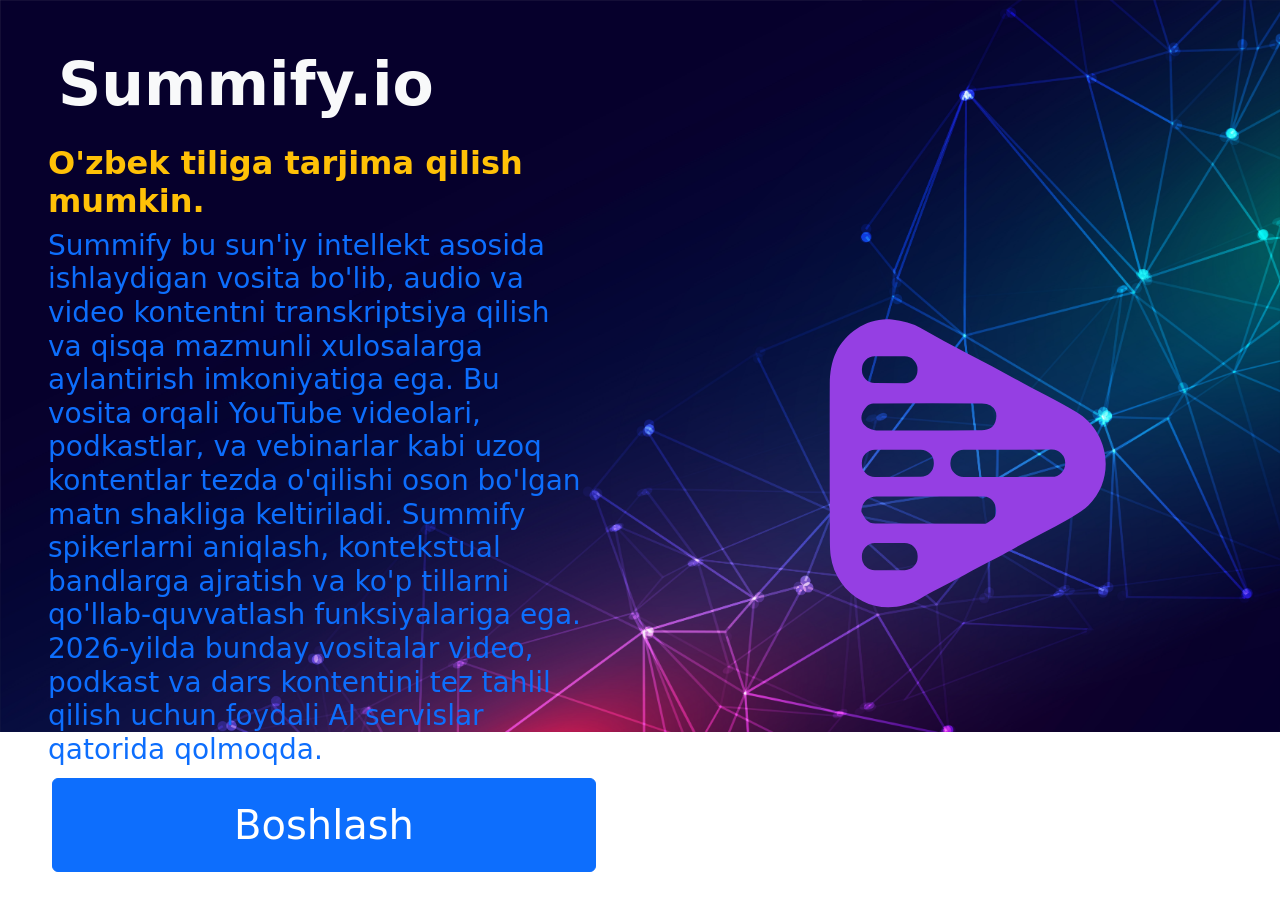
<file: hell06.html>
<!doctype html>
<html lang="en">
  <head>
    <meta charset="UTF-8" />
    <meta name="viewport" content="width=device-width, initial-scale=1.0" />
    <title>Summify</title>
    <link
      href="https://cdn.jsdelivr.net/npm/bootstrap@5.3.3/dist/css/bootstrap.min.css"
      rel="stylesheet"
      integrity="sha384-QWTKZyjpPEjISv5WaRU9OFeRpok6YctnYmDr5pNlyT2bRjXh0JMhjY6hW+ALEwIH"
      crossorigin="anonymous"
    />
    <link rel="icon" href="./summify.svg" />
    <style>
      body {
        background-image: url("./19187761.jpg");
        background-repeat: no-repeat;
        background-size: 100%;
        overflow: hidden;
      }
      .font-size {
        font-weight: 900;
        font-size: 60px;
        padding-left: 10px;
      }
      .text-color {
        color: white;
      }
    </style>
  </head>
  <body>
    <div class="container-fluid">
      <div class="row d-flex justify-content-between align-items-center">
        <div class="col-6 p-5 d-flex flex-column">
          <h1 class="font-size text-light">Summify.io</h1>
          <h2 class="fw-bold text-warning mt-3">
            O'zbek tiliga tarjima qilish mumkin.
          </h2>
          <h5 class="fs-3 text-primary">
            Summify bu sun'iy intellekt asosida ishlaydigan vosita bo'lib, audio
            va video kontentni transkriptsiya qilish va qisqa mazmunli
            xulosalarga aylantirish imkoniyatiga ega. Bu vosita orqali YouTube
            videolari, podkastlar, va vebinarlar kabi uzoq kontentlar tezda
            o'qilishi oson bo'lgan matn shakliga keltiriladi. Summify
            spikerlarni aniqlash, kontekstual bandlarga ajratish va ko'p
            tillarni qo'llab-quvvatlash funksiyalariga ega. 2026-yilda bunday
            vositalar video, podkast va dars kontentini tez tahlil qilish uchun
            foydali AI servislar qatorida qolmoqda.
          </h5>
          <a
            href="https://summify.io/"
            class="btn btn-primary p-3 m-1 fs-1 w-100"
            target="_blank"
            >Boshlash</a
          >
        </div>
        <div class="col-6 d-flex justify-content-center h-50">
          <img src="summify.svg" alt="slideImage" class="img-fluid w-50 h-50" />
        </div>
      </div>
    </div>
    <script
      src="https://cdn.jsdelivr.net/npm/bootstrap@5.3.3/dist/js/bootstrap.min.js"
      integrity="sha384-0pUGZvbkm6XF6gxjEnlmuGrJXVbNuzT9qBBavbLwCsOGabYfZo0T0to5eqruptLy"
      crossorigin="anonymous"
    ></script>
  </body>
</html>
</file>
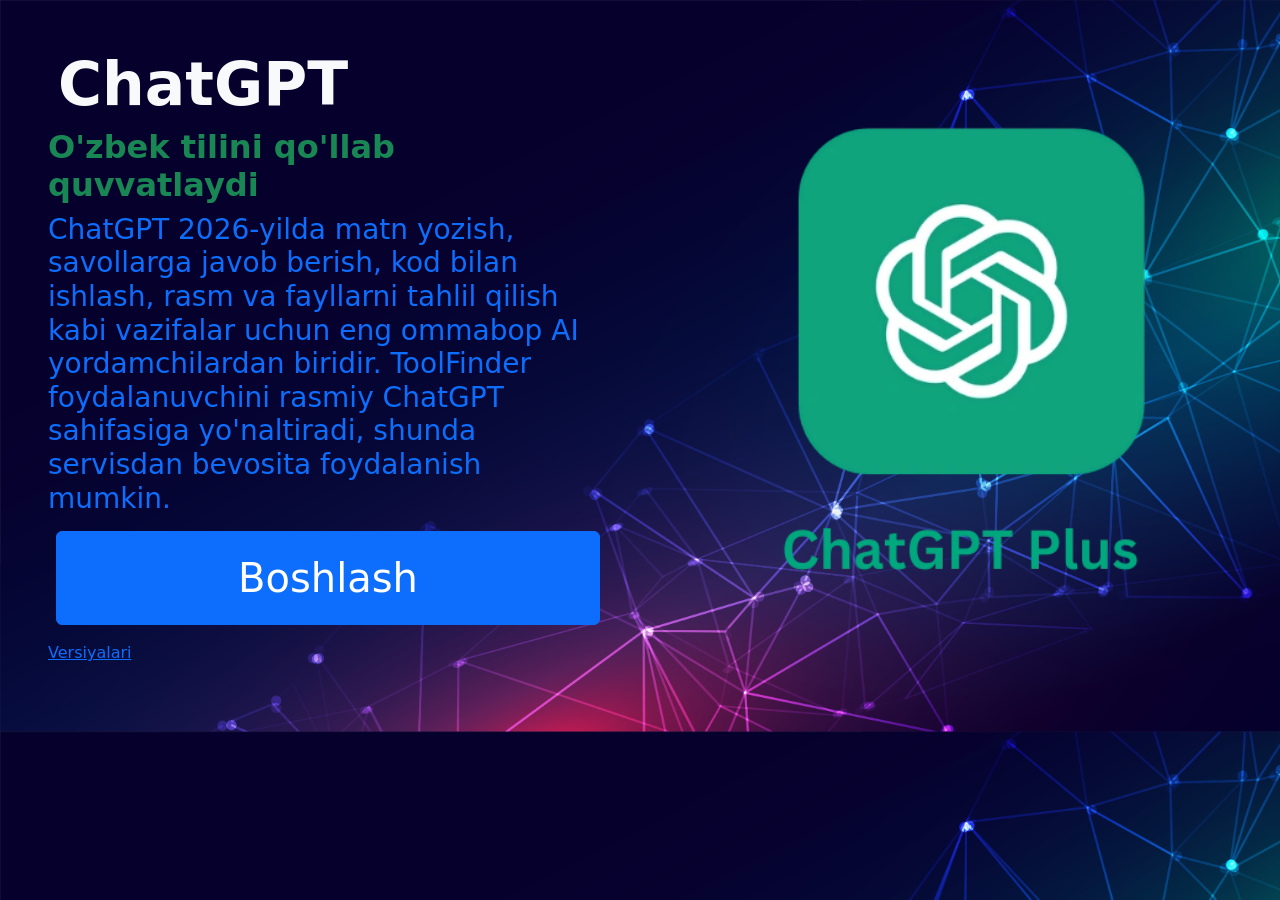
<file: hello.html>
<!doctype html>
<html lang="en">
  <head>
    <meta charset="UTF-8" />
    <meta name="viewport" content="width=device-width, initial-scale=1.0" />
    <title>ChatGPT</title>
    <link
      href="https://cdn.jsdelivr.net/npm/bootstrap@5.3.3/dist/css/bootstrap.min.css"
      rel="stylesheet"
      integrity="sha384-QWTKZyjpPEjISv5WaRU9OFeRpok6YctnYmDr5pNlyT2bRjXh0JMhjY6hW+ALEwIH"
      crossorigin="anonymous"
    />
    <link rel="icon" href="./CHATGPT-PLUS.png" />
    <style>
      .text-color {
        color: white;
      }
      @media screen and (max-width: 575.9px) {
        body {
          background-color: #212121;
        }
        .text-primary {
          width: 100%;
          font-size: 10px;
        }
        .font-size {
          font-weight: 900;
          font-size: 30px;
        }
        .text-success {
          font-size: 15px;
        }
        .image {
          width: 150px;
          height: 150px;
        }
      }
      @media screen and (min-width: 576.1px) {
        body {
          background-image: url("./19187761.jpg");
          background-repeat: repeat;
          background-size: 100%;
        }
        .font-size {
          font-weight: 900;
          font-size: 60px;
          padding-left: 10px;
        }
        .image {
          display: none;
        }
      }
    </style>
  </head>
  <body>
    <div class="container-fluid">
      <div class="row">
        <div class="col-12 col-md-6 p-5 d-flex flex-column">
          <div class="d-flex align-items-center">
            <div>
              <h1 class="font-size text-light">ChatGPT</h1>
              <h2 class="fw-bold text-success">
                O'zbek tilini qo'llab quvvatlaydi
              </h2>
            </div>
            <img
              src="./CHATGPT-PLUS.png"
              alt="slideImage"
              class="img-fluid image"
            />
          </div>
          <h5 class="fs-3 text-primary">
            ChatGPT 2026-yilda matn yozish, savollarga javob berish, kod bilan
            ishlash, rasm va fayllarni tahlil qilish kabi vazifalar uchun eng
            ommabop AI yordamchilardan biridir. ToolFinder foydalanuvchini
            rasmiy ChatGPT sahifasiga yo'naltiradi, shunda servisdan bevosita
            foydalanish mumkin.
          </h5>
          <a
            href="https://chatgpt.com/"
            class="btn btn-primary p-3 m-2 fs-1 w-100"
            target="_blank"
            >Boshlash</a
          >
          <a
            href="https://en.wikipedia.org/wiki/ChatGPT#Model_versions"
            class="mt-2 w-100"
            target="_blank"
            >Versiyalari</a
          >
          <!-- <h2 class="fw-bold text-success mt-3">
                        Uning ustunliklari
                    </h2>
                    <h5 class="fs-3 text-primary">
                        Uning boshqalarda ajralib turgan tomoni fikrlashida.
                        ChatGPT inson kabi fikrlay oladi.
                    </h5> -->
        </div>
        <div class="col-6 d-none d-md-flex flex-column justify-content-center">
          <img src="./CHATGPT-PLUS.png" alt="slideImage" class="img-fluid" />
        </div>
      </div>
    </div>
    <script
      src="https://cdn.jsdelivr.net/npm/bootstrap@5.3.3/dist/js/bootstrap.min.js"
      integrity="sha384-0pUGZvbkm6XF6gxjEnlmuGrJXVbNuzT9qBBavbLwCsOGabYfZo0T0to5eqruptLy"
      crossorigin="anonymous"
    ></script>
  </body>
</html>
</file>
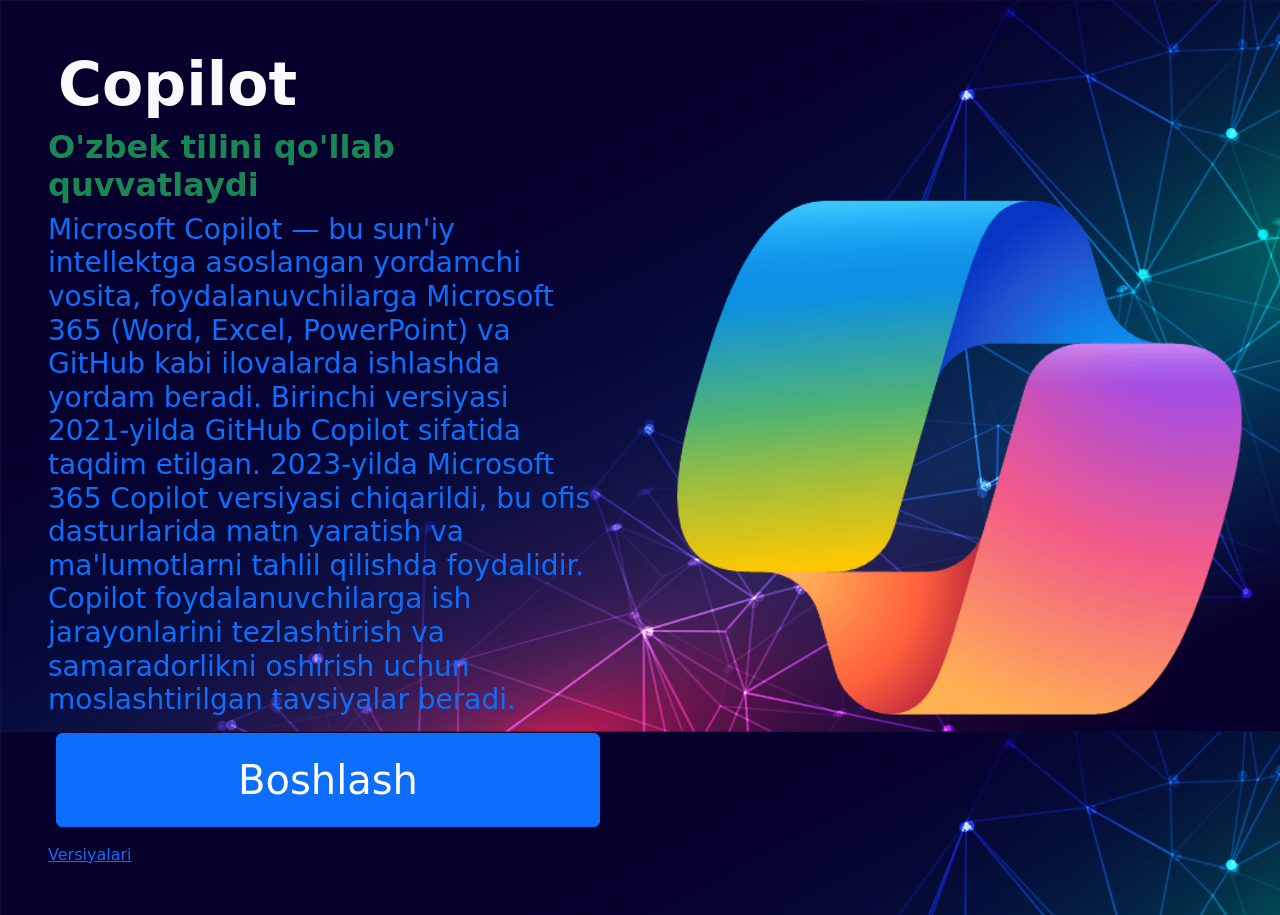
<file: hello2.html>
<!doctype html>
<html lang="en">
  <head>
    <meta charset="UTF-8" />
    <meta name="viewport" content="width=device-width, initial-scale=1.0" />
    <title>Copilot</title>
    <link
      href="https://cdn.jsdelivr.net/npm/bootstrap@5.3.3/dist/css/bootstrap.min.css"
      rel="stylesheet"
      integrity="sha384-QWTKZyjpPEjISv5WaRU9OFeRpok6YctnYmDr5pNlyT2bRjXh0JMhjY6hW+ALEwIH"
      crossorigin="anonymous"
    />
    <link rel="icon" href="./copilot-icon.png" />
    <style>
      .text-color {
        color: white;
      }
      @media screen and (max-width: 575.9px) {
        body {
          background-color: #212121;
        }
        .text-primary {
          width: 100%;
          font-size: 10px;
        }
        .font-size {
          font-weight: 900;
          font-size: 50px;
        }
        .text-success {
          font-size: 15px;
        }
        .image {
          width: 140px;
          height: 140px;
        }
      }
      @media screen and (min-width: 576.1px) {
        body {
          background-image: url("./19187761.jpg");
          background-repeat: repeat;
          background-size: 100%;
        }
        .font-size {
          font-weight: 900;
          font-size: 60px;
          padding-left: 10px;
        }
      }
    </style>
  </head>
  <body>
    <div class="container-fluid">
      <div class="row">
        <div class="col-12 col-md-6 p-5 d-flex flex-column">
          <div class="d-flex align-items-center">
            <div>
              <h1 class="font-size text-light">Copilot</h1>
              <h2 class="fw-bold text-success">
                O'zbek tilini qo'llab quvvatlaydi
              </h2>
            </div>
            <img
              src="./copilot-icon.png"
              alt="slideImage"
              class="img-fluid image d-md-none"
            />
          </div>
          <h5 class="fs-3 text-primary">
            Microsoft Copilot — bu sun'iy intellektga asoslangan yordamchi
            vosita, foydalanuvchilarga Microsoft 365 (Word, Excel, PowerPoint)
            va GitHub kabi ilovalarda ishlashda yordam beradi. Birinchi
            versiyasi 2021-yilda GitHub Copilot sifatida taqdim etilgan.
            2023-yilda Microsoft 365 Copilot versiyasi chiqarildi, bu ofis
            dasturlarida matn yaratish va ma'lumotlarni tahlil qilishda
            foydalidir. Copilot foydalanuvchilarga ish jarayonlarini
            tezlashtirish va samaradorlikni oshirish uchun moslashtirilgan
            tavsiyalar beradi.
          </h5>
          <a
            href="https://copilot.microsoft.com/?utm_source=powerfulaitools&utm_medium=directory&utm_campaign=microsoft+copilot"
            class="btn btn-primary p-3 m-2 fs-1 w-100"
            target="_blank"
            >Boshlash</a
          >
          <a
            href="https://www.techrepublic.com/article/microsoft-copilot-cheat-sheet/"
            class="mt-2 w-100"
            target="_blank"
            >Versiyalari</a
          >
          <!-- <h2 class="fw-bold text-success mt-3">
                        Uning ustunliklari
                    </h2>
                    <h5 class="fs-3 text-primary">
                        Uning boshqalarda ajralib turgan tomoni fikrlashida.
                        ChatGPT-4o inson kabi fikrlay oladi.
                    </h5> -->
        </div>
        <div class="col-6 d-none d-md-flex flex-column justify-content-center">
          <img src="./copilot-icon.png" alt="slideImage" class="img-fluid" />
        </div>
      </div>
    </div>
    <script
      src="https://cdn.jsdelivr.net/npm/bootstrap@5.3.3/dist/js/bootstrap.min.js"
      integrity="sha384-0pUGZvbkm6XF6gxjEnlmuGrJXVbNuzT9qBBavbLwCsOGabYfZo0T0to5eqruptLy"
      crossorigin="anonymous"
    ></script>
  </body>
</html>
</file>
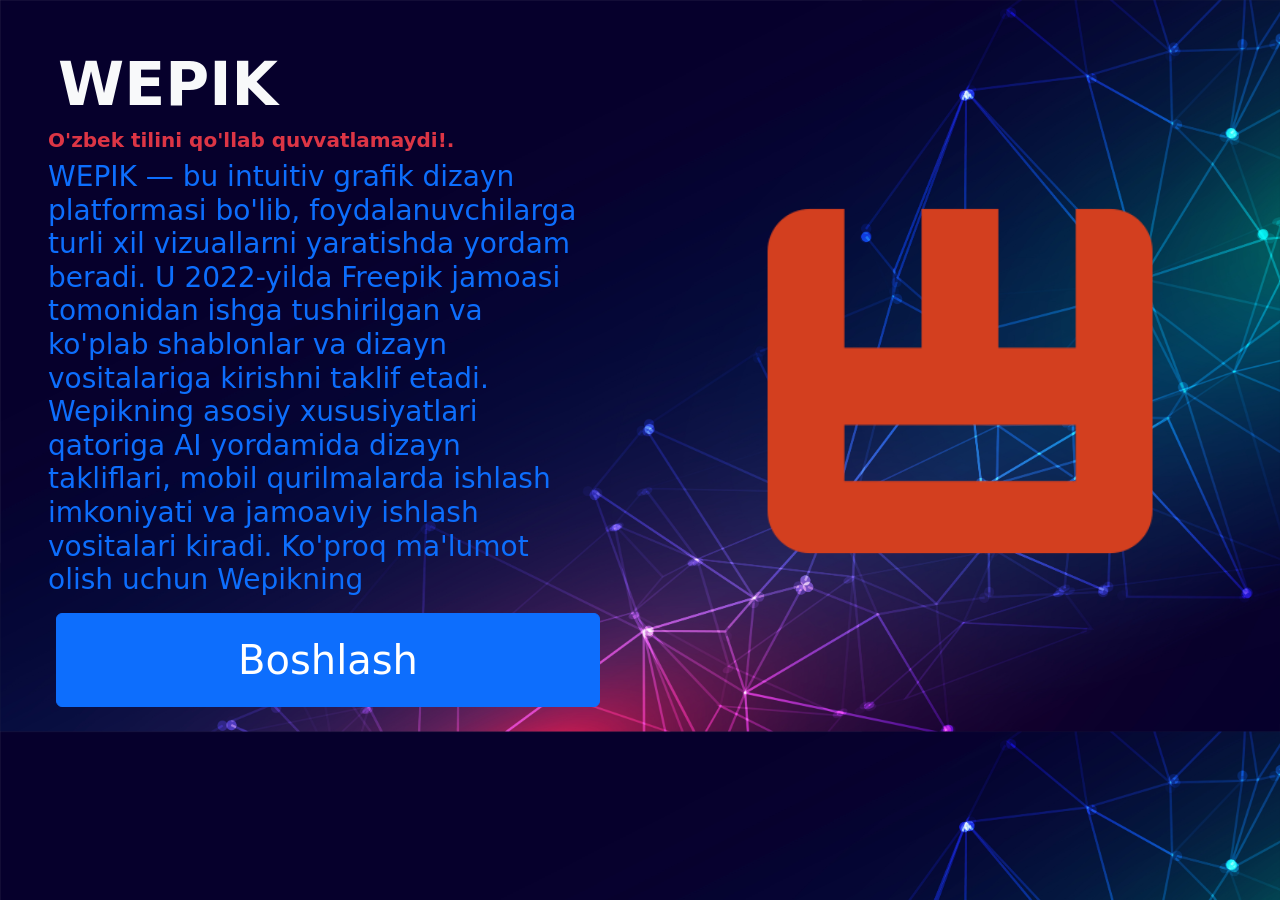
<file: hello3.html>
<!doctype html>
<html lang="en">
  <head>
    <meta charset="UTF-8" />
    <meta name="viewport" content="width=device-width, initial-scale=1.0" />
    <title>WEPIK</title>
    <link
      href="https://cdn.jsdelivr.net/npm/bootstrap@5.3.3/dist/css/bootstrap.min.css"
      rel="stylesheet"
      integrity="sha384-QWTKZyjpPEjISv5WaRU9OFeRpok6YctnYmDr5pNlyT2bRjXh0JMhjY6hW+ALEwIH"
      crossorigin="anonymous"
    />
    <link rel="icon" href="./wepik_14649076.png" />
    <style>
      body {
        clear: both;
      }
      .text-color {
        color: white;
      }
      @media screen and (max-width: 575.9px) {
        body {
          background-color: #212121;
        }
        .text-primary {
          width: 100%;
          font-size: 10px;
        }
        .font-size {
          font-weight: 900;
          font-size: 50px;
        }
        .text-success {
          font-size: 15px;
        }
        .image {
          width: 200px;
          height: 200px;
        }
      }
      @media screen and (min-width: 576.1px) {
        body {
          background-image: url("./19187761.jpg");
          background-repeat: repeat;
          background-size: 100%;
        }
        .font-size {
          font-weight: 900;
          font-size: 60px;
          padding-left: 10px;
        }
      }
    </style>
  </head>
  <body>
    <div class="container-fluid">
      <div class="row">
        <div class="col-12 col-md-6 p-5 d-flex flex-column">
          <div class="d-flex align-items-center">
            <div>
              <h1 class="font-size text-light">WEPIK</h1>
              <h2 class="fw-bold text-danger fs-5">
                O'zbek tilini qo'llab quvvatlamaydi!.
              </h2>
            </div>
            <img
              src="./wepik_14649076.png"
              alt="slideImage"
              class="img-fluid image d-md-none"
            />
          </div>
          <h5 class="fs-3 text-primary">
            WEPIK — bu intuitiv grafik dizayn platformasi bo'lib,
            foydalanuvchilarga turli xil vizuallarni yaratishda yordam beradi. U
            2022-yilda Freepik jamoasi tomonidan ishga tushirilgan va ko'plab
            shablonlar va dizayn vositalariga kirishni taklif etadi. Wepikning
            asosiy xususiyatlari qatoriga AI yordamida dizayn takliflari, mobil
            qurilmalarda ishlash imkoniyati va jamoaviy ishlash vositalari
            kiradi. Ko'proq ma'lumot olish uchun Wepikning
          </h5>
          <a
            href="https://wepik.com/ai-presentations"
            class="btn btn-primary p-3 m-2 fs-1 w-100"
            target="_blank"
            >Boshlash</a
          >
          <!-- <h2 class="fw-bold text-success mt-3">
                        Uning ustunliklari
                    </h2>
                    <h5 class="fs-3 text-primary">
                        Uning boshqalarda ajralib turgan tomoni fikrlashida.
                        ChatGPT-4o inson kabi fikrlay oladi.
                    </h5> -->
        </div>
        <div class="col-6 d-none d-md-flex flex-column justify-content-center">
          <img src="./wepik_14649076.png" alt="slideImage" class="img-fluid" />
        </div>
      </div>
    </div>
    <script
      src="https://cdn.jsdelivr.net/npm/bootstrap@5.3.3/dist/js/bootstrap.min.js"
      integrity="sha384-0pUGZvbkm6XF6gxjEnlmuGrJXVbNuzT9qBBavbLwCsOGabYfZo0T0to5eqruptLy"
      crossorigin="anonymous"
    ></script>
  </body>
</html>
</file>
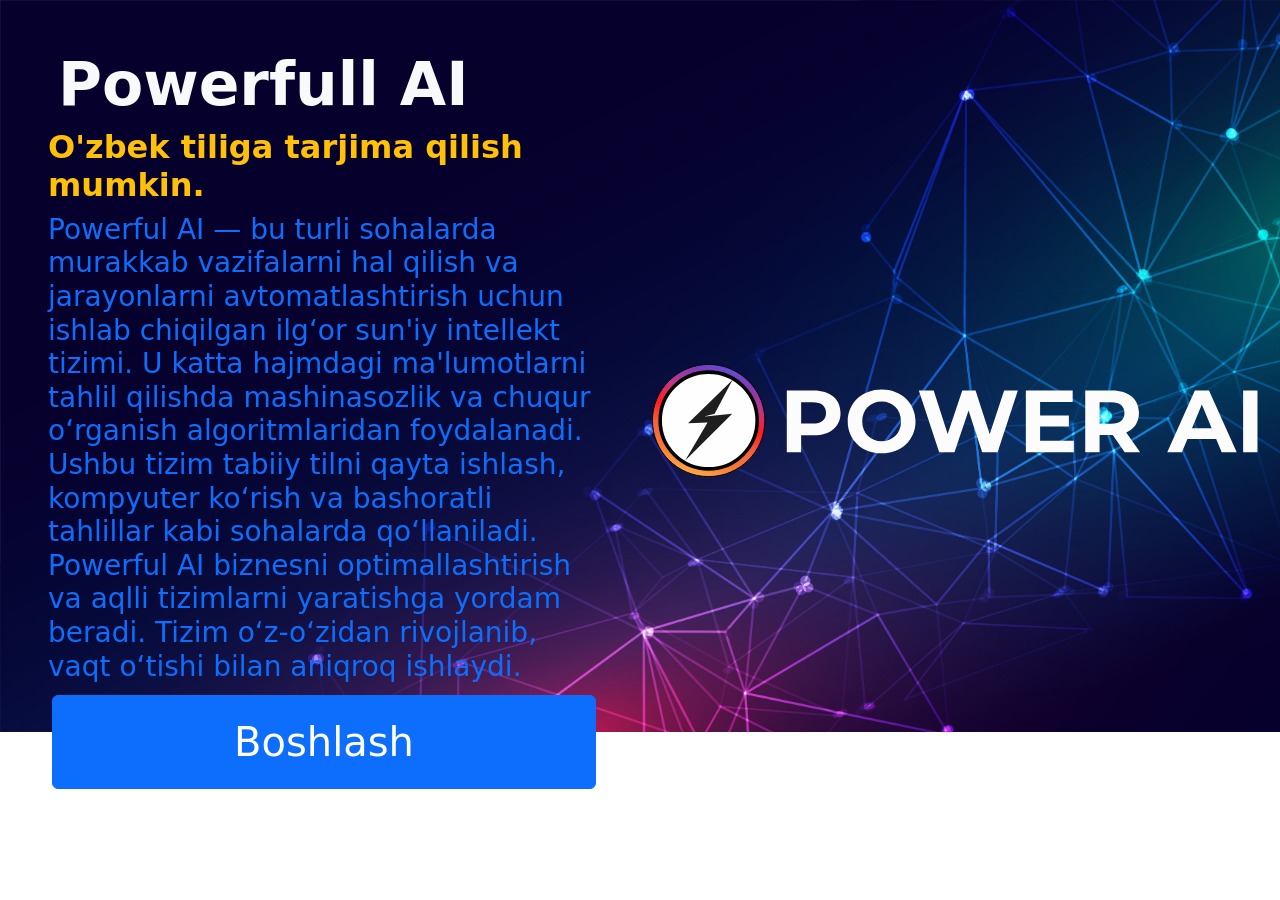
<file: hello4.html>
<!doctype html>
<html lang="en">
  <head>
    <meta charset="UTF-8" />
    <meta name="viewport" content="width=device-width, initial-scale=1.0" />
    <title>Powerfullai Tools</title>
    <link
      href="https://cdn.jsdelivr.net/npm/bootstrap@5.3.3/dist/css/bootstrap.min.css"
      rel="stylesheet"
      integrity="sha384-QWTKZyjpPEjISv5WaRU9OFeRpok6YctnYmDr5pNlyT2bRjXh0JMhjY6hW+ALEwIH"
      crossorigin="anonymous"
    />
    <link rel="icon" href="./LogoPowerfull.svg" />
    <style>
      body {
        background-image: url("./19187761.jpg");
        background-repeat: no-repeat;
        background-size: 100%;
      }
      .font-size {
        font-weight: 900;
        font-size: 60px;
        padding-left: 10px;
      }
      .text-color {
        color: white;
      }
    </style>
  </head>
  <body>
    <div class="container-fluid">
      <div class="row">
        <div class="col-6 p-5 d-flex flex-column">
          <h1 class="font-size text-light">Powerfull AI</h1>
          <h2 class="fw-bold text-warning">
            O'zbek tiliga tarjima qilish mumkin.
          </h2>
          <h5 class="fs-3 text-primary">
            Powerful AI — bu turli sohalarda murakkab vazifalarni hal qilish va
            jarayonlarni avtomatlashtirish uchun ishlab chiqilgan ilg‘or sun'iy
            intellekt tizimi. U katta hajmdagi ma'lumotlarni tahlil qilishda
            mashinasozlik va chuqur o‘rganish algoritmlaridan foydalanadi. Ushbu
            tizim tabiiy tilni qayta ishlash, kompyuter ko‘rish va bashoratli
            tahlillar kabi sohalarda qo‘llaniladi. Powerful AI biznesni
            optimallashtirish va aqlli tizimlarni yaratishga yordam beradi.
            Tizim o‘z-o‘zidan rivojlanib, vaqt o‘tishi bilan aniqroq ishlaydi.
          </h5>
          <a
            href="https://www.powerfulai.tools/"
            class="btn btn-primary p-3 m-1 fs-1 w-100"
            target="_blank"
            >Boshlash</a
          >
        </div>
        <div class="col-6 d-flex flex-column justify-content-center">
          <img src="./LogoPowerfull.svg" alt="slideImage" class="img-fluid" />
        </div>
      </div>
    </div>
    <script
      src="https://cdn.jsdelivr.net/npm/bootstrap@5.3.3/dist/js/bootstrap.min.js"
      integrity="sha384-0pUGZvbkm6XF6gxjEnlmuGrJXVbNuzT9qBBavbLwCsOGabYfZo0T0to5eqruptLy"
      crossorigin="anonymous"
    ></script>
  </body>
</html>
</file>
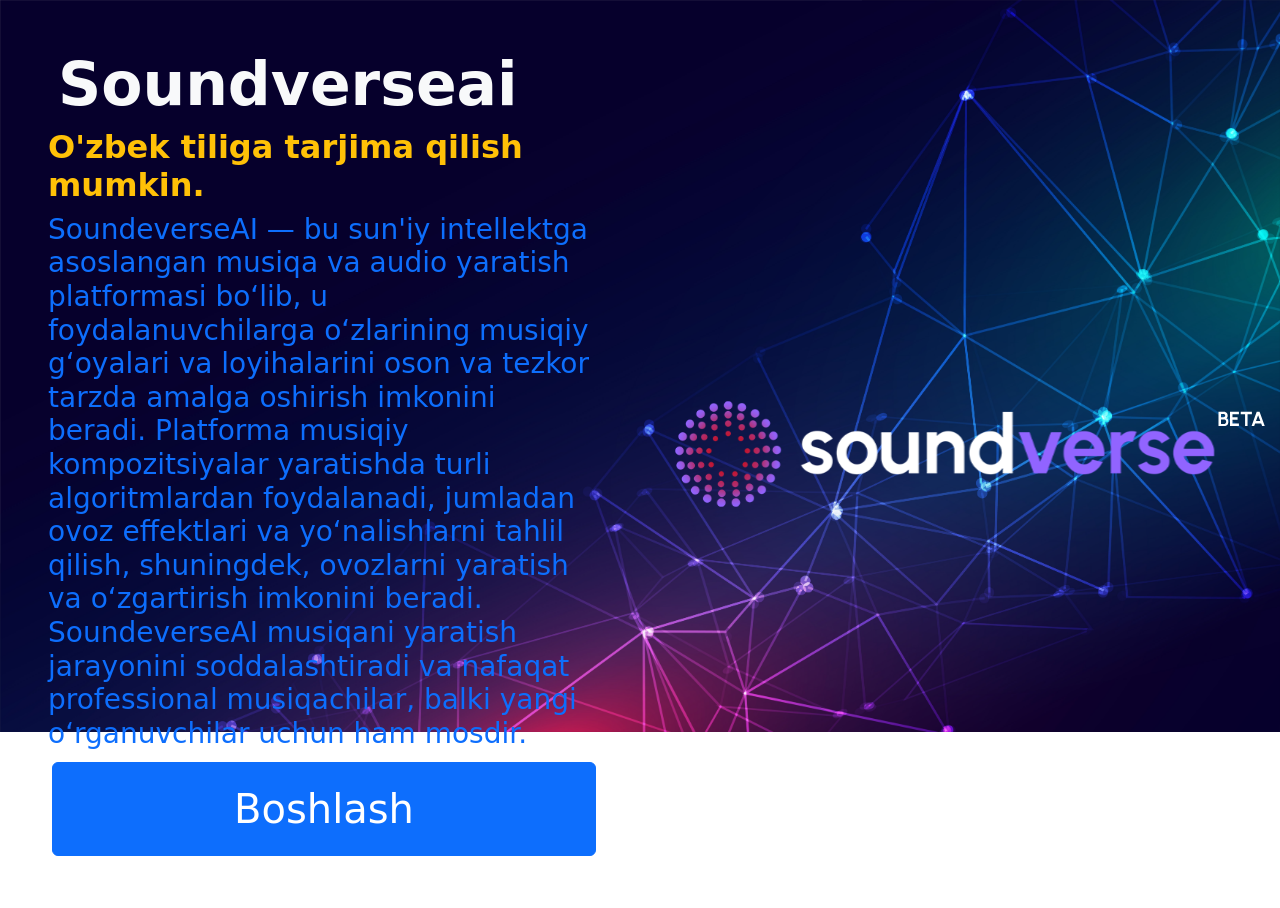
<file: hello5.html>
<!doctype html>
<html lang="en">
  <head>
    <meta charset="UTF-8" />
    <meta name="viewport" content="width=device-width, initial-scale=1.0" />
    <title>Soundverseai</title>
    <link
      href="https://cdn.jsdelivr.net/npm/bootstrap@5.3.3/dist/css/bootstrap.min.css"
      rel="stylesheet"
      integrity="sha384-QWTKZyjpPEjISv5WaRU9OFeRpok6YctnYmDr5pNlyT2bRjXh0JMhjY6hW+ALEwIH"
      crossorigin="anonymous"
    />
    <link rel="icon" href="./soundverseai_logo.jpg" />
    <style>
      body {
        background-image: url("./19187761.jpg");
        background-repeat: no-repeat;
        background-size: 100%;
      }
      .font-size {
        font-weight: 900;
        font-size: 60px;
        padding-left: 10px;
      }
      .text-color {
        color: white;
      }
    </style>
  </head>
  <body>
    <div class="container-fluid">
      <div class="row">
        <div class="col-6 p-5 d-flex flex-column">
          <h1 class="font-size text-light">Soundverseai</h1>
          <h2 class="fw-bold text-warning">
            O'zbek tiliga tarjima qilish mumkin.
          </h2>
          <h5 class="fs-3 text-primary">
            SoundeverseAI — bu sun'iy intellektga asoslangan musiqa va audio
            yaratish platformasi bo‘lib, u foydalanuvchilarga o‘zlarining
            musiqiy g‘oyalari va loyihalarini oson va tezkor tarzda amalga
            oshirish imkonini beradi. Platforma musiqiy kompozitsiyalar
            yaratishda turli algoritmlardan foydalanadi, jumladan ovoz
            effektlari va yo‘nalishlarni tahlil qilish, shuningdek, ovozlarni
            yaratish va o‘zgartirish imkonini beradi. SoundeverseAI musiqani
            yaratish jarayonini soddalashtiradi va nafaqat professional
            musiqachilar, balki yangi o‘rganuvchilar uchun ham mosdir.
          </h5>
          <a
            href="https://www.soundverse.ai/?ref=powerai"
            class="btn btn-primary p-3 m-1 fs-1 w-100"
            target="_blank"
            >Boshlash</a
          >
        </div>
        <div class="col-6 d-flex flex-column justify-content-center">
          <img src="SoundverseLogo.svg" alt="slideImage" class="img-fluid" />
        </div>
      </div>
    </div>
    <script
      src="https://cdn.jsdelivr.net/npm/bootstrap@5.3.3/dist/js/bootstrap.min.js"
      integrity="sha384-0pUGZvbkm6XF6gxjEnlmuGrJXVbNuzT9qBBavbLwCsOGabYfZo0T0to5eqruptLy"
      crossorigin="anonymous"
    ></script>
  </body>
</html>
</file>
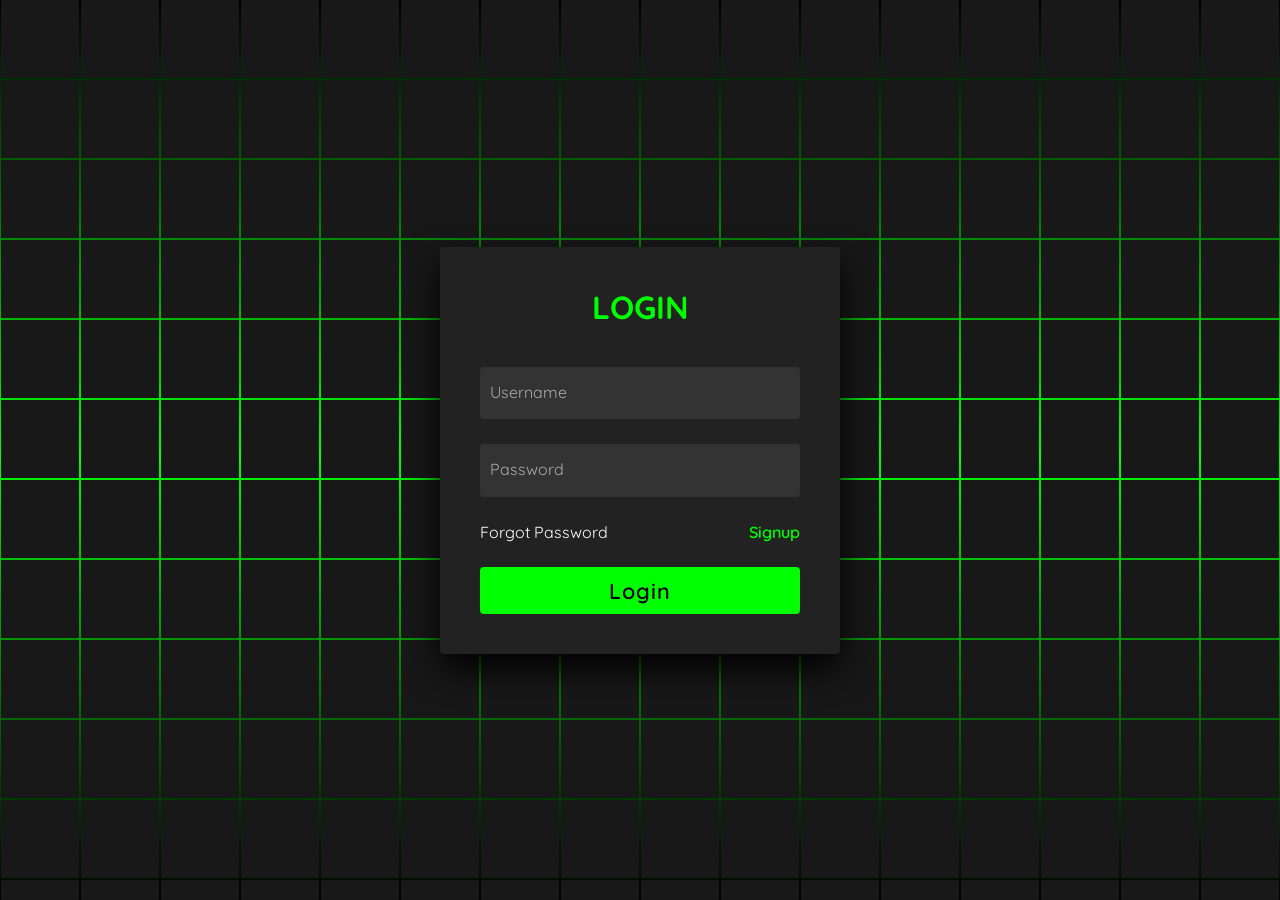
<file: login.html>
<!doctype html>

<html lang="en">
  <head>
    <meta charset="UTF-8" />

    <title>ToolFinder verifikatsiya</title>
    <link rel="stylesheet" href="./login.css" />
  </head>

  <body>
    <!-- partial:index.partial.html -->

    <section class="display">
      <span></span> <span></span> <span></span> <span></span> <span></span>
      <span></span> <span></span> <span></span> <span></span> <span></span>
      <span></span> <span></span> <span></span> <span></span> <span></span>
      <span></span> <span></span> <span></span> <span></span> <span></span>
      <span></span> <span></span> <span></span> <span></span> <span></span>
      <span></span> <span></span> <span></span> <span></span> <span></span>
      <span></span> <span></span> <span></span> <span></span> <span></span>
      <span></span> <span></span> <span></span> <span></span> <span></span>
      <span></span> <span></span> <span></span> <span></span> <span></span>
      <span></span> <span></span> <span></span> <span></span> <span></span>
      <span></span> <span></span> <span></span> <span></span> <span></span>
      <span></span> <span></span> <span></span> <span></span> <span></span>
      <span></span> <span></span> <span></span> <span></span> <span></span>
      <span></span> <span></span> <span></span> <span></span> <span></span>
      <span></span> <span></span> <span></span> <span></span> <span></span>
      <span></span> <span></span> <span></span> <span></span> <span></span>
      <span></span> <span></span> <span></span> <span></span> <span></span>
      <span></span> <span></span> <span></span> <span></span> <span></span>
      <span></span> <span></span> <span></span> <span></span> <span></span>
      <span></span> <span></span> <span></span> <span></span> <span></span>
      <span></span> <span></span> <span></span> <span></span> <span></span>
      <span></span> <span></span> <span></span> <span></span> <span></span>
      <span></span> <span></span> <span></span> <span></span> <span></span>
      <span></span> <span></span> <span></span> <span></span> <span></span>
      <span></span> <span></span> <span></span> <span></span> <span></span>
      <span></span> <span></span> <span></span> <span></span> <span></span>
      <span></span> <span></span> <span></span> <span></span> <span></span>
      <span></span> <span></span> <span></span> <span></span> <span></span>
      <span></span> <span></span> <span></span> <span></span> <span></span>
      <span></span> <span></span> <span></span> <span></span> <span></span>
      <span></span> <span></span> <span></span> <span></span> <span></span>
      <span></span> <span></span> <span></span> <span></span> <span></span>
      <span></span> <span></span> <span></span> <span></span> <span></span>
      <span></span> <span></span> <span></span> <span></span> <span></span>
      <span></span> <span></span> <span></span> <span></span> <span></span>
      <span></span> <span></span> <span></span> <span></span> <span></span>
      <span></span> <span></span> <span></span> <span></span> <span></span>
      <span></span> <span></span> <span></span> <span></span> <span></span>
      <span></span> <span></span> <span></span> <span></span> <span></span>
      <span></span> <span></span> <span></span> <span></span> <span></span>
      <span></span> <span></span> <span></span> <span></span> <span></span>
      <span></span> <span></span> <span></span> <span></span> <span></span>
      <span></span> <span></span> <span></span> <span></span> <span></span>
      <span></span> <span></span> <span></span> <span></span> <span></span>
      <span></span> <span></span> <span></span> <span></span> <span></span>
      <span></span> <span></span> <span></span> <span></span> <span></span>
      <span></span> <span></span> <span></span> <span></span> <span></span>
      <span></span> <span></span> <span></span> <span></span> <span></span>
      <span></span> <span></span> <span></span> <span></span> <span></span>
      <span></span> <span></span> <span></span> <span></span> <span></span>
      <span></span> <span></span> <span></span> <span></span> <span></span>
      <span></span> <span></span> <span></span> <span></span> <span></span>
    </section>
    <section>
      <div class="signin">
        <div class="content">
          <h2>Login</h2>

          <div class="form">
            <div class="inputBox">
              <input type="text" required /> <i>Username</i>
            </div>

            <div class="inputBox">
              <input type="password" required /> <i>Password</i>
            </div>

            <div class="links">
              <a href="#">Forgot Password</a>
              <a href="#">Signup</a>
            </div>

            <div class="inputBox">
              <input type="submit" value="Login" />
            </div>
          </div>
        </div>
      </div>
    </section>
    <!-- partial -->
  </body>
</html>
</file>
<file: style.css>
body {
  clear: both;
  overflow-x: hidden;
}
.col-fixed {
  position: fixed;
}
@media screen and (max-width: 575.9px) {
  body {
    background-color: #121234;
    overflow-x: hidden;
  }
  .main-container {
    height: 100%;
    background-image: url("./assets/bg/hero-mobile-chatbot.jpg");
    background-repeat: no-repeat;
    background-size: cover;
    background-position: center;
    border: 2px solid;
  }
  nav {
    background-color: #212121;
    width: 100%;
    position: fixed;
    z-index: 2;
    margin-top: 0;
  }
  .container-cards {
    background-image: url("./assets/bg/cards-bg.jpg");
    background-repeat: no-repeat;
    background-size: cover;
    background-position: center;
  }
  .container-posts {
    background-image: url("./assets/bg/posts-bg.jpg");
    background-repeat: no-repeat;
    background-size: cover;
    background-position: center;
  }
  .container-ais {
    background-image: url("./assets/bg/tools-bg.jpg");
    background-repeat: no-repeat;
    background-size: cover;
    background-position: center;
  }
  .carousel-custom {
    padding: 24px;
  }
  .ai-img {
    width: 100px;
    height: 100px;
    margin: 15px;
  }
  .font {
    color: rgb(58, 94, 251);
    font-size: 20px !important;
  }
  .main-info {
    font-weight: 900;
    font-size: 40px;
    width: 90%;
    padding: 10px 5px;
    line-height: 1.12;
    color: bisque;
  }
  .account-icon__position {
    margin-right: 15px;
  }
  .img-robot {
    width: 180px;
    height: 180px;
    position: relative;
    right: 0;
    margin-top: 20px;
  }
  .row-robot {
    position: relative;
    right: 0;
    width: 100%;
  }
  .video-column {
    flex-direction: column;
  }
  .text-bg__image {
    background-color: #121234;
    padding: 15px;
  }
  .box img {
    width: 10px;
    height: 10px;
  }
  .row-logos {
    width: 100%;
    align-items: baseline;
    justify-content: center;
  }
  .row-custom {
    justify-content: center;
  }
  .second-row {
    position: relative;
    top: -50px;
  }
  .row-logos .col-4 {
    position: relative;
    bottom: -170px;
    margin-bottom: 70px;
    margin-top: 20px;
  }
  .col-12-custom {
    justify-content: center;
  }
}
@media screen and (min-width: 575.9px) {
  /* Add Mobile devices */
  .main-container {
    height: 100%;
    background-image: url("./assets/bg/hero-ai-robot.jpg");
    background-repeat: no-repeat;
    background-size: 100%;
    border: 2px solid;
  }
  .container-cards {
    background-image: url("./assets/bg/cards-bg.jpg");
    background-repeat: no-repeat;
    background-size: cover;
    background-position: center;
  }
  .container-posts {
    background-image: url("./assets/bg/posts-bg.jpg");
    background-repeat: no-repeat;
    background-size: cover;
    background-position: center;
  }
  .container-ais {
    background-image: url("./assets/bg/tools-bg.jpg");
    background-repeat: no-repeat;
    background-size: cover;
    background-position: center;
  }
  .carousel-custom {
    align-items: center;
    justify-content: center;
    padding: 48px;
    width: 100%;
    height: 100%; /* To'liq balandlikni egallash uchun */
  }
  .carousel-item {
    height: 100vh; /* Carousel item to'liq ekranni egallaydi */
    position: relative;
    overflow: hidden; /* Itemlar to'liq ko'rinishda bo'ladi */
  }

  .carousel-inner {
    height: 100%;
  }

  .row-custom {
    width: 85%;
    justify-content: space-between;
  }
  .btn-custom {
    position: relative;
    bottom: -100px;
    left: -50px;
  }
  .ai-img {
    width: 150px;
    height: 150px;
    margin: 15px;
  }
  .font {
    color: rgb(58, 94, 251);
    font-size: 10px;
  }
  .main-info {
    font-weight: 900;
    font-size: 60px;
    color: rgb(34, 66, 205);
    /* display: inline-block; */
    padding: 20px;
    line-height: 1.12;
  }
  .font-size {
    color: blanchedalmond;
    font-weight: 900;
    font-size: 90px;
  }
  .box img {
    width: 40px;
    height: 40px;
  }
  .row-logos {
    width: 80%;
    justify-content: end;
  }
  .row-robot {
    justify-content: end;
  }
  .col-12-custom {
    justify-content: end;
  }
}
.container-ais a:hover {
  color: rgb(104, 245, 104);
}
/* .carousel-custom button {
    padding: 100px;
} */
.video {
  border: 2px solid;
  border-radius: 15px;
  padding: auto;
  background-color: black;
  display: flex;
  justify-content: center;
}
.bg-custom {
  /* background-image: url("/Portfolio/home-banner.png");
    background-repeat: no-repeat; */
  border: 2px solid red;
}
.col-5 img {
  width: 30px;
  height: 30px;
}
.font-size,
.font {
  font-weight: 900;
  font-size: 30px;
  padding-left: 10px;
}
.aiName {
  font-weight: 900;
  font-size: 30px;
  padding-left: 10px;
  animation: changeTxtColor 10s infinite;
}
.text-tittle {
  font-weight: 900;
  font-size: 27px;
  line-height: 1.12;
}
.text-tittle,
.font-size {
  color: rgb(230, 188, 188);
}
.row-checkbox {
  width: 80%;
}
.box {
  animation:
    animateAI 20s infinite,
    changeTxtColor 20s infinite;
  position: relative;
  animation-timing-function: ease;
}
.box:hover {
  transform: scale(1.12, 1.12);
  background-color: rgb(61, 61, 228);
  animation-play-state: paused; /* Hoverda animatsiyani to'xtatish */
  border-color: rgb(61, 61, 228);
}
.offcanvas-header img {
  width: 50px;
  height: 50px;
}
.img-galochka {
  height: 10px;
  width: 10px;
}
li:hover {
  background-color: rgb(26, 97, 227);
}
li svg {
  margin: 10px;
}
li a {
  width: 100%;
  height: 100%;
  color: black;
}
li a:hover {
  color: white;
}
li {
  align-items: center;
}
.a-link {
  position: relative;
  top: -1px;
}
.trend-list-panel {
  width: min(92%, 900px);
  margin: 0 auto;
  padding: 28px;
  background-color: rgba(255, 255, 255, 0.92);
  border: 1px solid rgba(20, 44, 90, 0.2);
  border-radius: 8px;
}
.trend-list-title {
  color: rgb(34, 66, 205);
  font-size: 34px;
  font-weight: 900;
  margin-bottom: 18px;
  text-align: center;
}
.trend-list-grid {
  display: grid;
  grid-template-columns: repeat(2, minmax(0, 1fr));
  gap: 12px;
}
.trend-list-grid a {
  display: block;
  padding: 12px 14px;
  border: 1px solid rgba(34, 66, 205, 0.25);
  border-radius: 6px;
  background-color: #ffffff;
  color: #142c5a;
  font-size: 20px;
  font-weight: 800;
  text-decoration: none;
}
.trend-list-grid a:hover {
  background-color: rgb(34, 66, 205);
  color: #ffffff;
}
.tool-letter-logo {
  width: 100px;
  height: 100px;
  margin: 0 auto;
  display: flex;
  align-items: center;
  justify-content: center;
  border-radius: 8px;
  color: #ffffff;
  font-size: 56px;
  font-weight: 900;
  line-height: 1;
}
.perplexity-logo {
  background: linear-gradient(135deg, #16b8a6, #153c8a);
}
.trend-back-btn {
  display: block;
  width: min(100%, 260px);
  margin: 22px auto 0;
}
@media screen and (max-width: 575.9px) {
  .trend-list-panel {
    width: 100%;
    padding: 18px;
  }
  .trend-list-title {
    font-size: 26px;
  }
  .trend-list-grid {
    grid-template-columns: 1fr;
  }
  .trend-list-grid a {
    font-size: 18px;
  }
}
@keyframes animateAI {
  10% {
    background-color: rgb(0, 0, 139);
    top: -0.5px;
  }
  20% {
    background-color: rgb(61, 89, 171);
    top: -1px;
  }
  30% {
    background-color: rgb(65, 105, 225);
    top: -1.5px;
  }
  40% {
    background-color: rgb(100, 149, 237);
    top: -2px;
  }
  50% {
    top: -2.5px;
    background-color: rgb(135, 206, 250);
  }
  60% {
    background-color: rgb(70, 130, 180);
    top: -2px;
  }
  70% {
    background-color: rgb(34, 85, 139);
    top: -1.5px;
  }
  80% {
    background-color: rgb(50, 130, 205);
    top: -1px;
  }
  90% {
    background-color: rgb(148, 178, 237);
    top: -0.5px;
  }
  100% {
    background-color: rgb(255, 255, 224);
    top: 0;
  }
}

@keyframes changeTxtColor {
  0% {
    color: rgb(255, 255, 255);
  } /* Oq */
  40% {
    color: rgb(255, 255, 255);
  } /* Oq */
  50% {
    color: rgb(0, 0, 0);
  } /* Qora */
  100% {
    color: rgb(17, 16, 16);
  } /* Oq */
}
</file>
<file: login.css>
@import url("https://fonts.googleapis.com/css2?family=Quicksand:wght@300;400;500;600;700&display=swap");
* {
  margin: 0;
  padding: 0;
  box-sizing: border-box;
  font-family: "Quicksand", sans-serif;
}
body {
  display: flex;
  justify-content: center;
  align-items: center;
  min-height: 100vh;
  background: #000;
}
section {
  position: absolute;
  width: 100vw;
  height: 100vh;
  display: flex;
  justify-content: center;
  align-items: center;
  gap: 2px;
  flex-wrap: wrap;
  overflow: hidden;
}
section::before {
  content: "";
  position: absolute;
  width: 100%;
  height: 100%;
  background: linear-gradient(#000, #0f0, #000);
  animation: animate 5s linear infinite;
}
@keyframes animate {
  0% {
    transform: translateY(-100%);
  }
  100% {
    transform: translateY(100%);
  }
}
section span {
  position: relative;
  display: block;
  width: calc(6.25vw - 2px);
  height: calc(6.25vw - 2px);
  background: #181818;
  z-index: 2;
  transition: 1.5s;
}
section span:hover {
  background: #0f0;
  transition: 0s;
}

section .signin {
  position: absolute;
  width: 400px;
  background: #222;
  z-index: 1000;
  display: flex;
  justify-content: center;
  align-items: center;
  padding: 40px;
  border-radius: 4px;
  box-shadow: 0 15px 35px rgba(0, 0, 0, 9);
}
section .signin .content {
  position: relative;
  width: 100%;
  display: flex;
  justify-content: center;
  align-items: center;
  flex-direction: column;
  gap: 40px;
}
section .signin .content h2 {
  font-size: 2em;
  color: #0f0;
  text-transform: uppercase;
}
section .signin .content .form {
  width: 100%;
  display: flex;
  flex-direction: column;
  gap: 25px;
}
section .signin .content .form .inputBox {
  position: relative;
  width: 100%;
}
section .signin .content .form .inputBox input {
  position: relative;
  width: 100%;
  background: #333;
  border: none;
  outline: none;
  padding: 25px 10px 7.5px;
  border-radius: 4px;
  color: #fff;
  font-weight: 500;
  font-size: 1em;
}
section .signin .content .form .inputBox i {
  position: absolute;
  left: 0;
  padding: 15px 10px;
  font-style: normal;
  color: #aaa;
  transition: 0.5s;
  pointer-events: none;
}
.signin .content .form .inputBox input:focus ~ i,
.signin .content .form .inputBox input:valid ~ i {
  transform: translateY(-7.5px);
  font-size: 0.8em;
  color: #fff;
}
.signin .content .form .links {
  position: relative;
  width: 100%;
  display: flex;
  justify-content: space-between;
}
.signin .content .form .links a {
  color: #fff;
  text-decoration: none;
}
.signin .content .form .links a:nth-child(2) {
  color: #0f0;
  font-weight: 600;
}
.signin .content .form .inputBox input[type="submit"] {
  padding: 10px;
  background: #0f0;
  color: #000;
  font-weight: 600;
  font-size: 1.35em;
  letter-spacing: 0.05em;
  cursor: pointer;
}
input[type="submit"]:active {
  opacity: 0.6;
}
@media (max-width: 900px) {
  section span {
    width: calc(10vw - 2px);
    height: calc(10vw - 2px);
  }
}
@media (max-width: 600px) {
  section span {
    width: calc(20vw - 2px);
    height: calc(20vw - 2px);
  }
  .signin {
    position: relative;
    top: -500px !important;
  }
  .display {
    display: none;
  }
}
</file>
